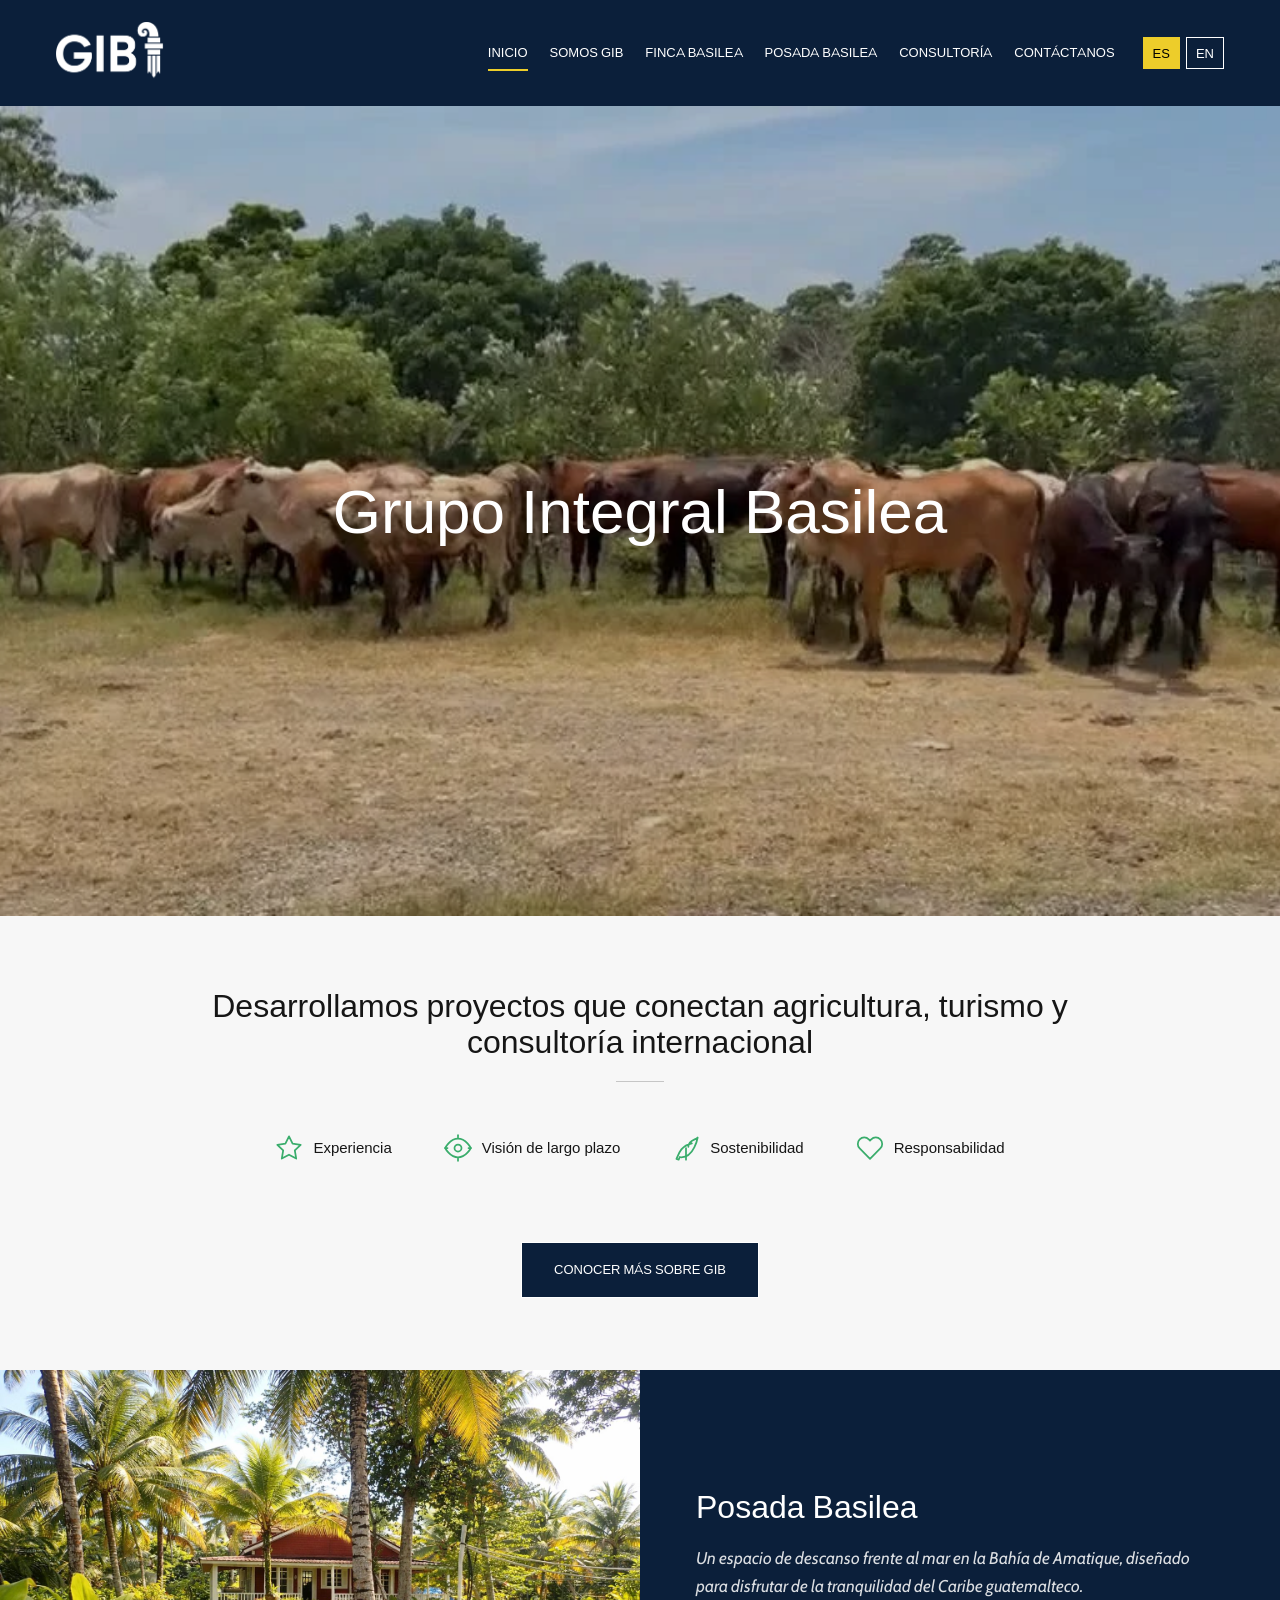
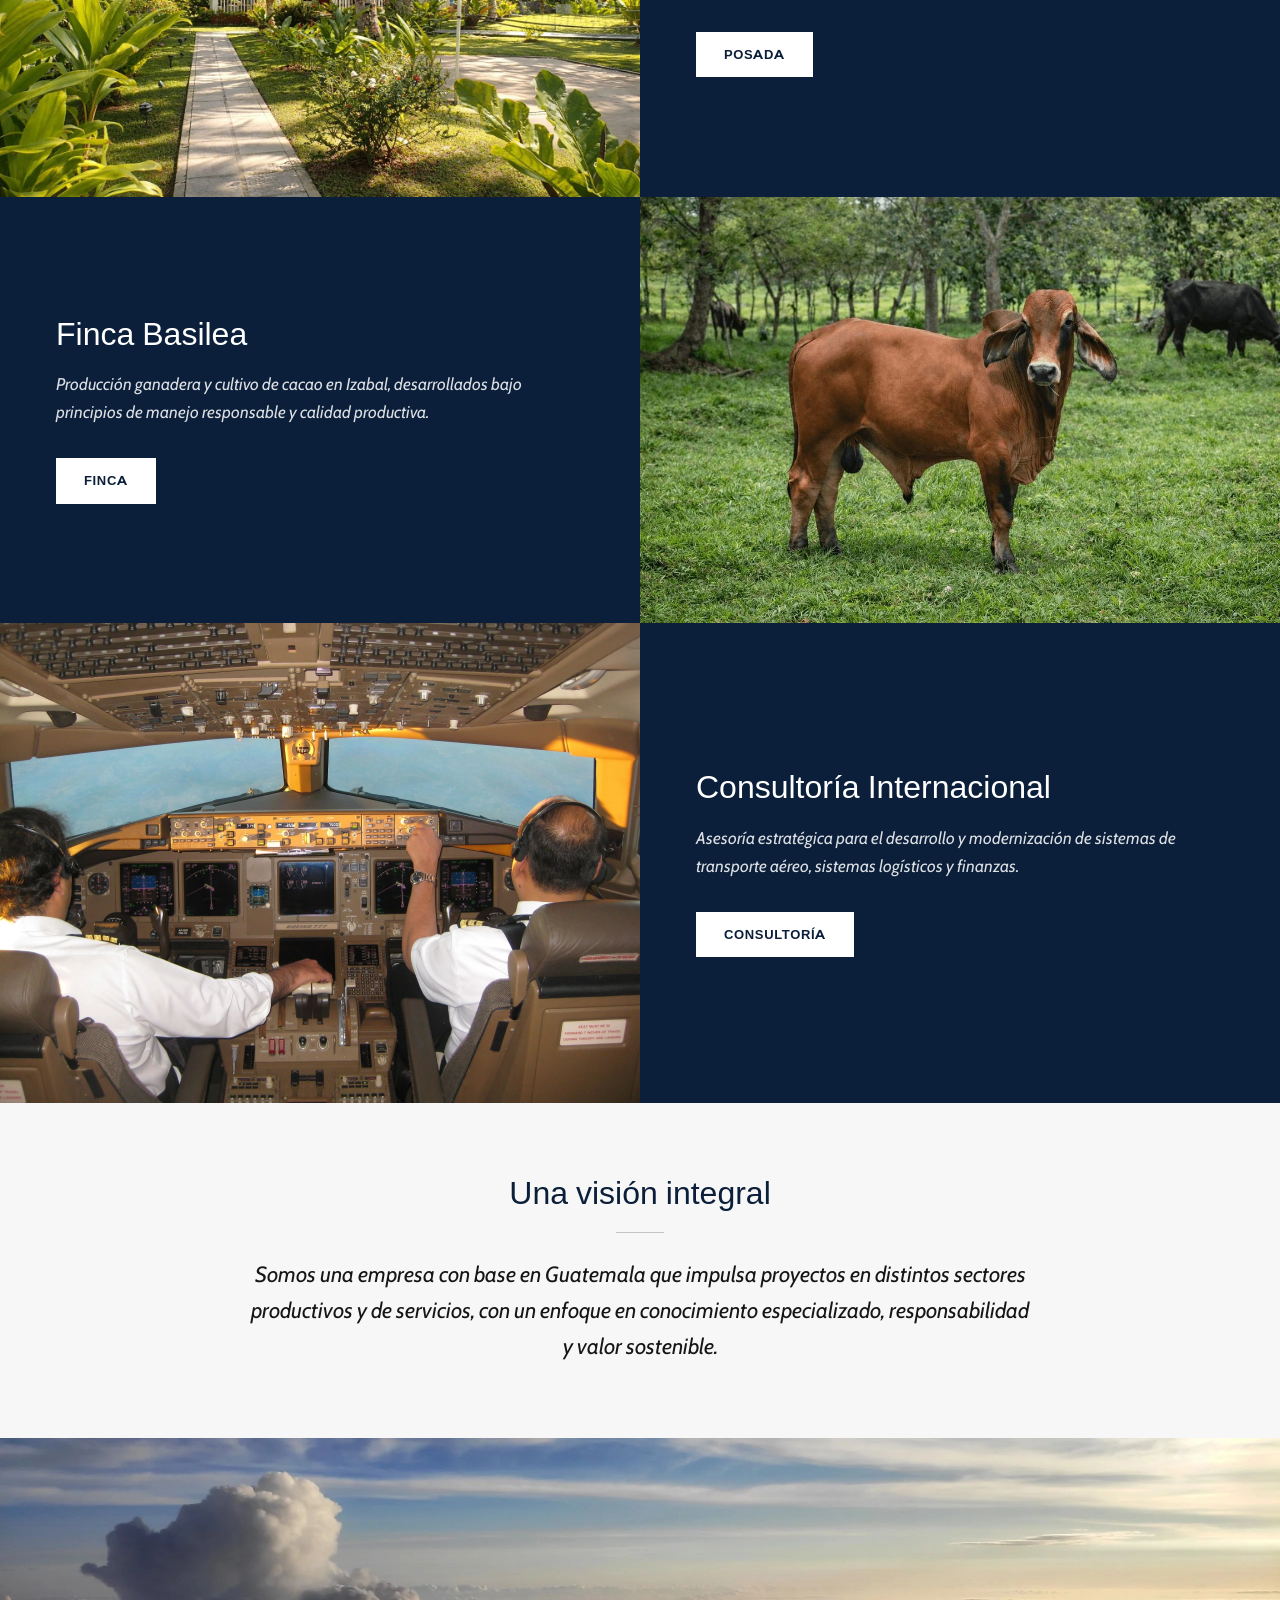
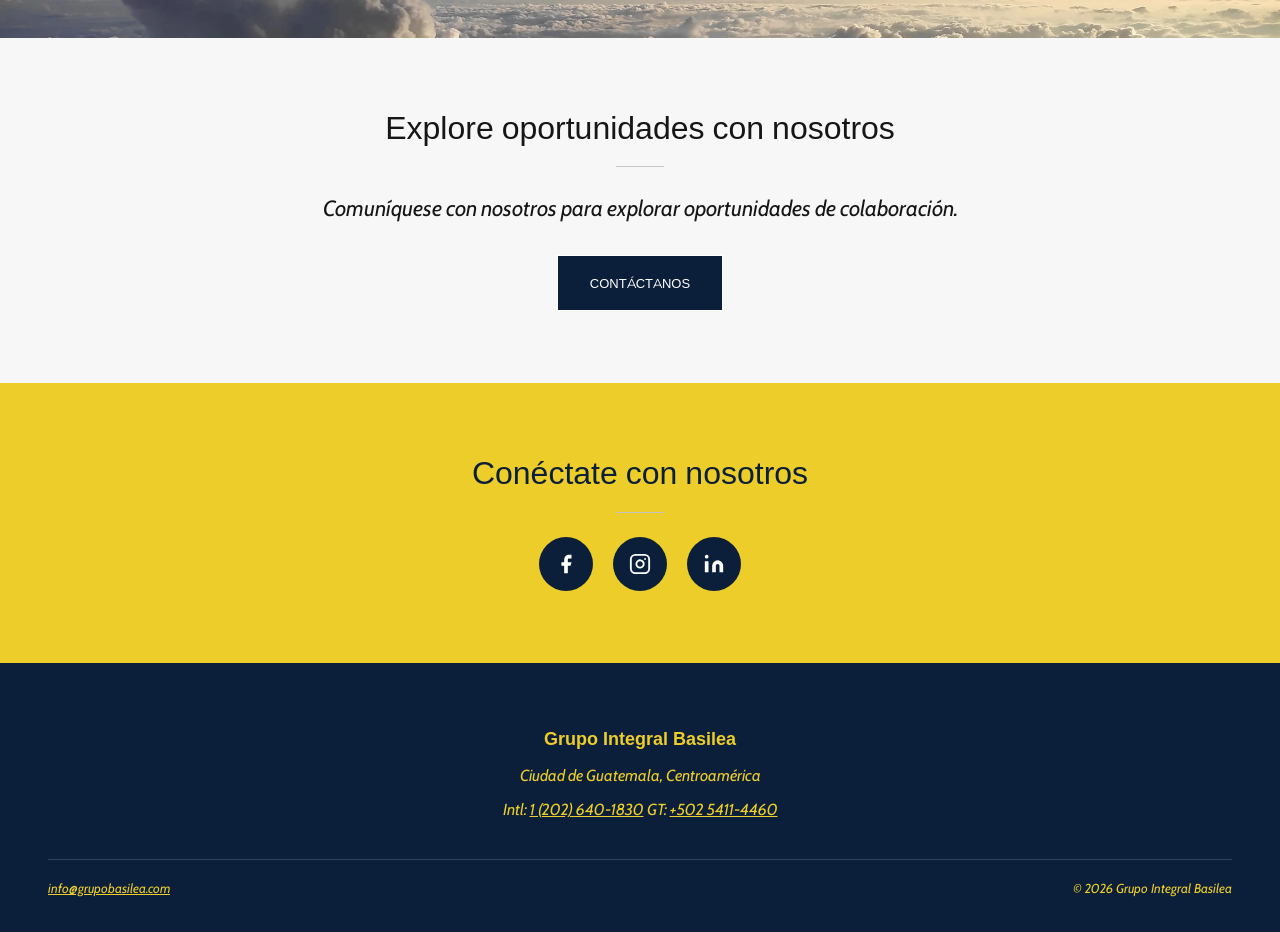
<file: index.html>
<!doctype html>
<html lang="es">
  <head>
    <meta charset="utf-8">
    <meta name="viewport" content="width=device-width, initial-scale=1">
    <title>Grupo Integral Basilea</title>
    <meta name="description" content="Grupo Integral Basilea">
    <link rel="icon" href="assets/icons/favicon.png" type="image/png">
    <link rel="stylesheet" href="css/styles.css">
    <script src="js/app.js" defer></script>
  </head>
  <body data-page="home">
    <header class="site-header" data-site-header></header>
    <main id="main-content" data-page-root></main>
    <footer class="site-footer" data-site-footer></footer>
  </body>
</html>
</file>
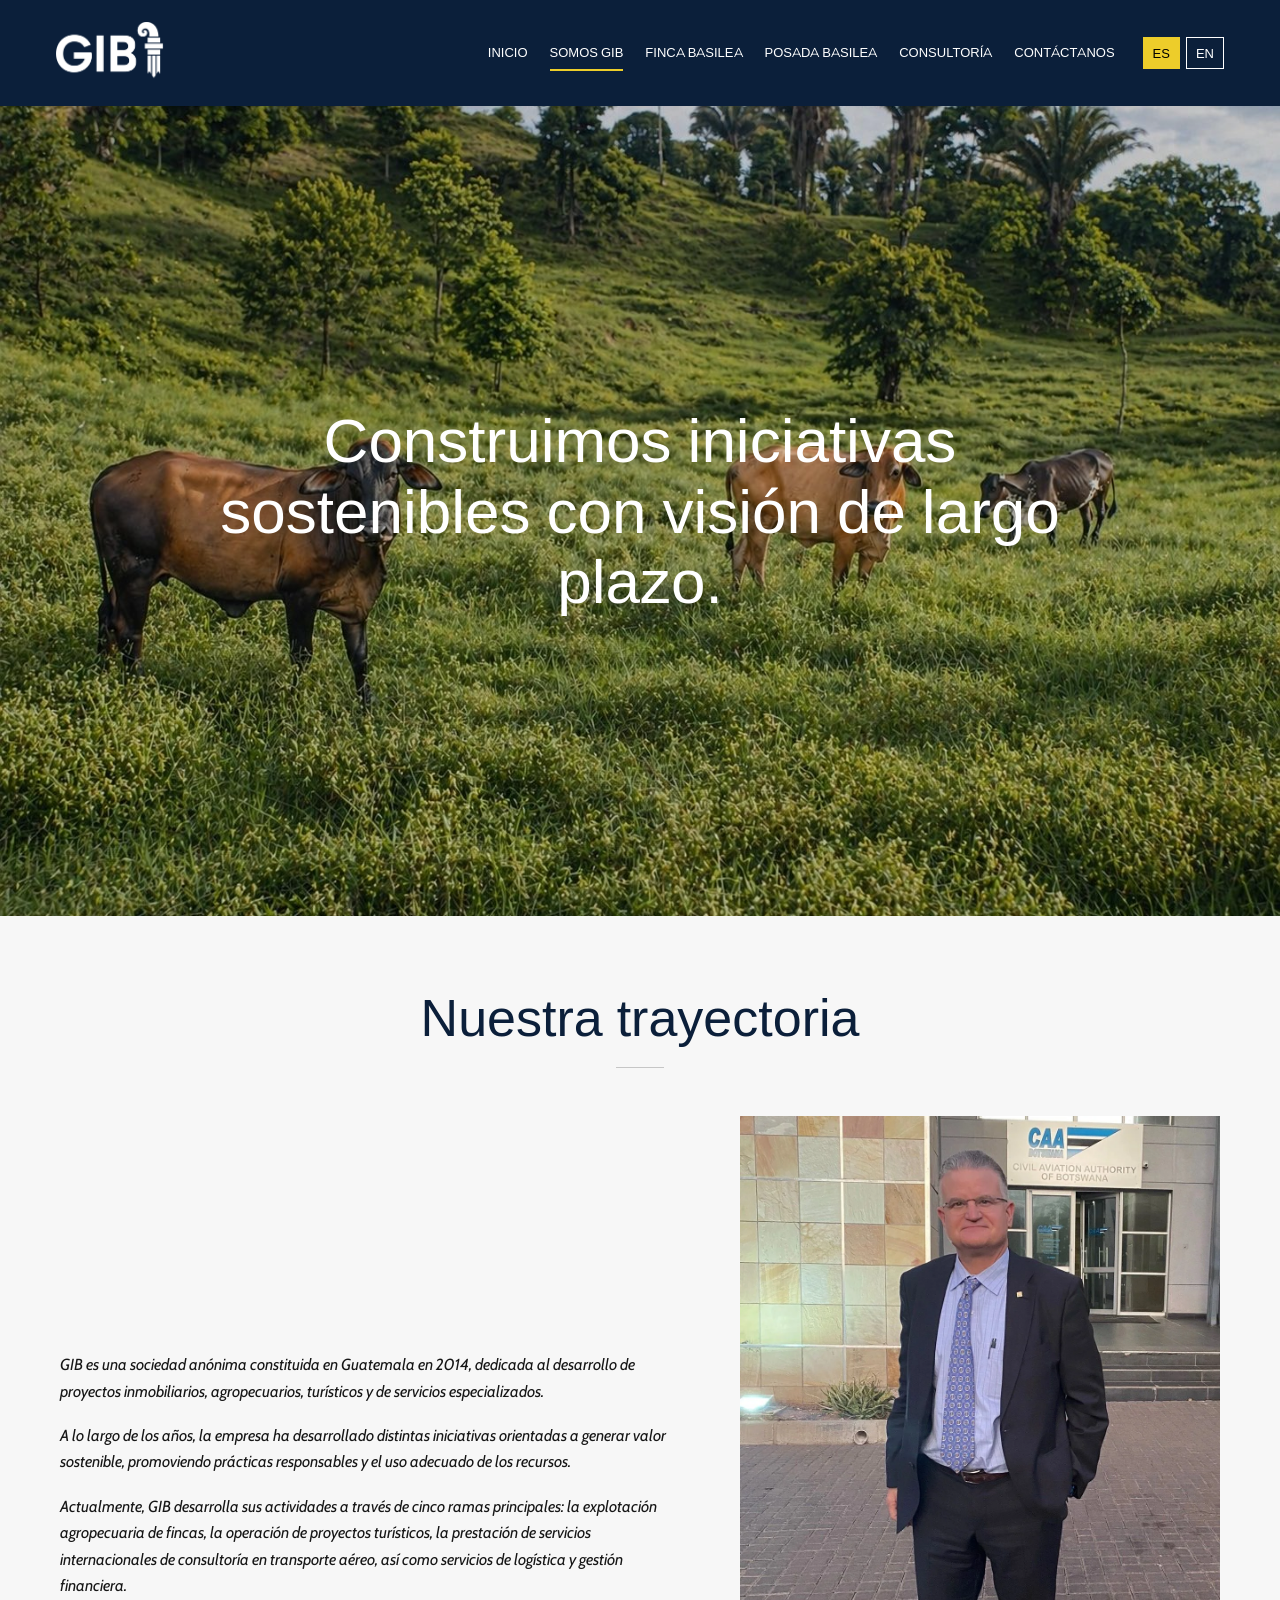
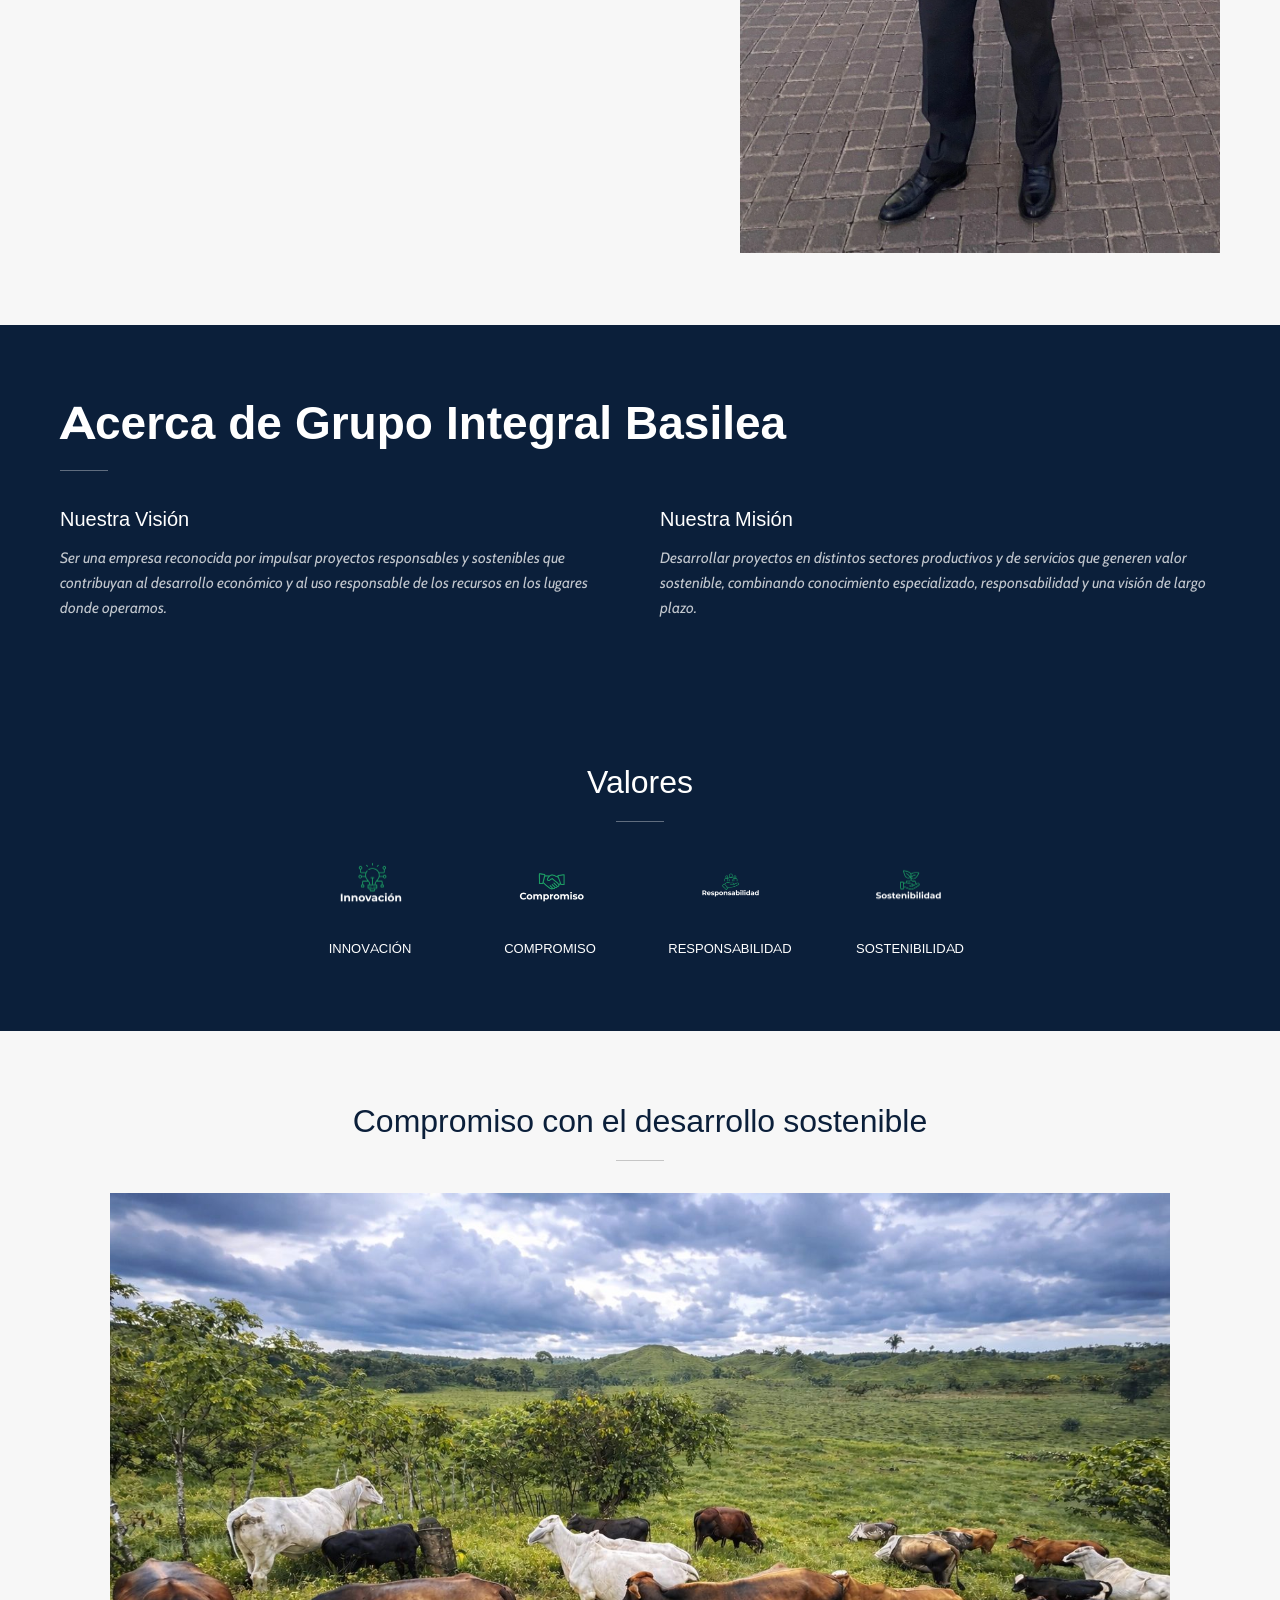
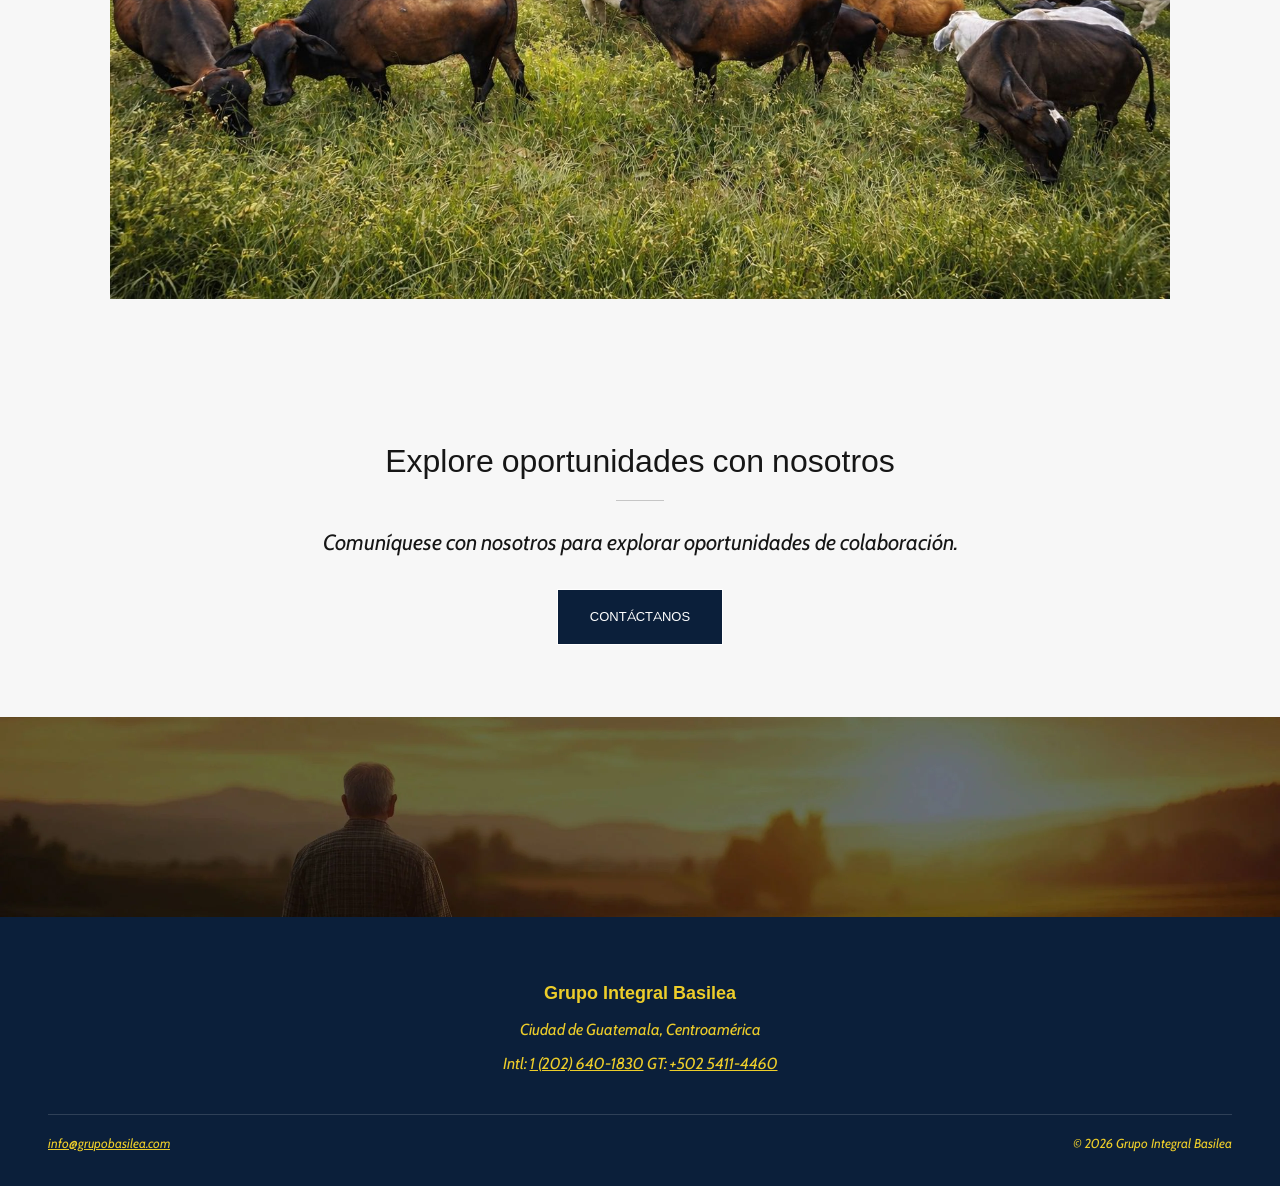
<file: about.html>
<!doctype html>
<html lang="es">
  <head>
    <meta charset="utf-8">
    <meta name="viewport" content="width=device-width, initial-scale=1">
    <title>Somos GIB | Grupo Integral Basilea</title>
    <meta name="description" content="Grupo Integral Basilea">
    <link rel="icon" href="assets/icons/favicon.png" type="image/png">
    <link rel="stylesheet" href="css/styles.css">
    <script src="js/app.js" defer></script>
  </head>
  <body data-page="about">
    <header class="site-header" data-site-header></header>
    <main id="main-content" data-page-root></main>
    <footer class="site-footer" data-site-footer></footer>
  </body>
</html>
</file>
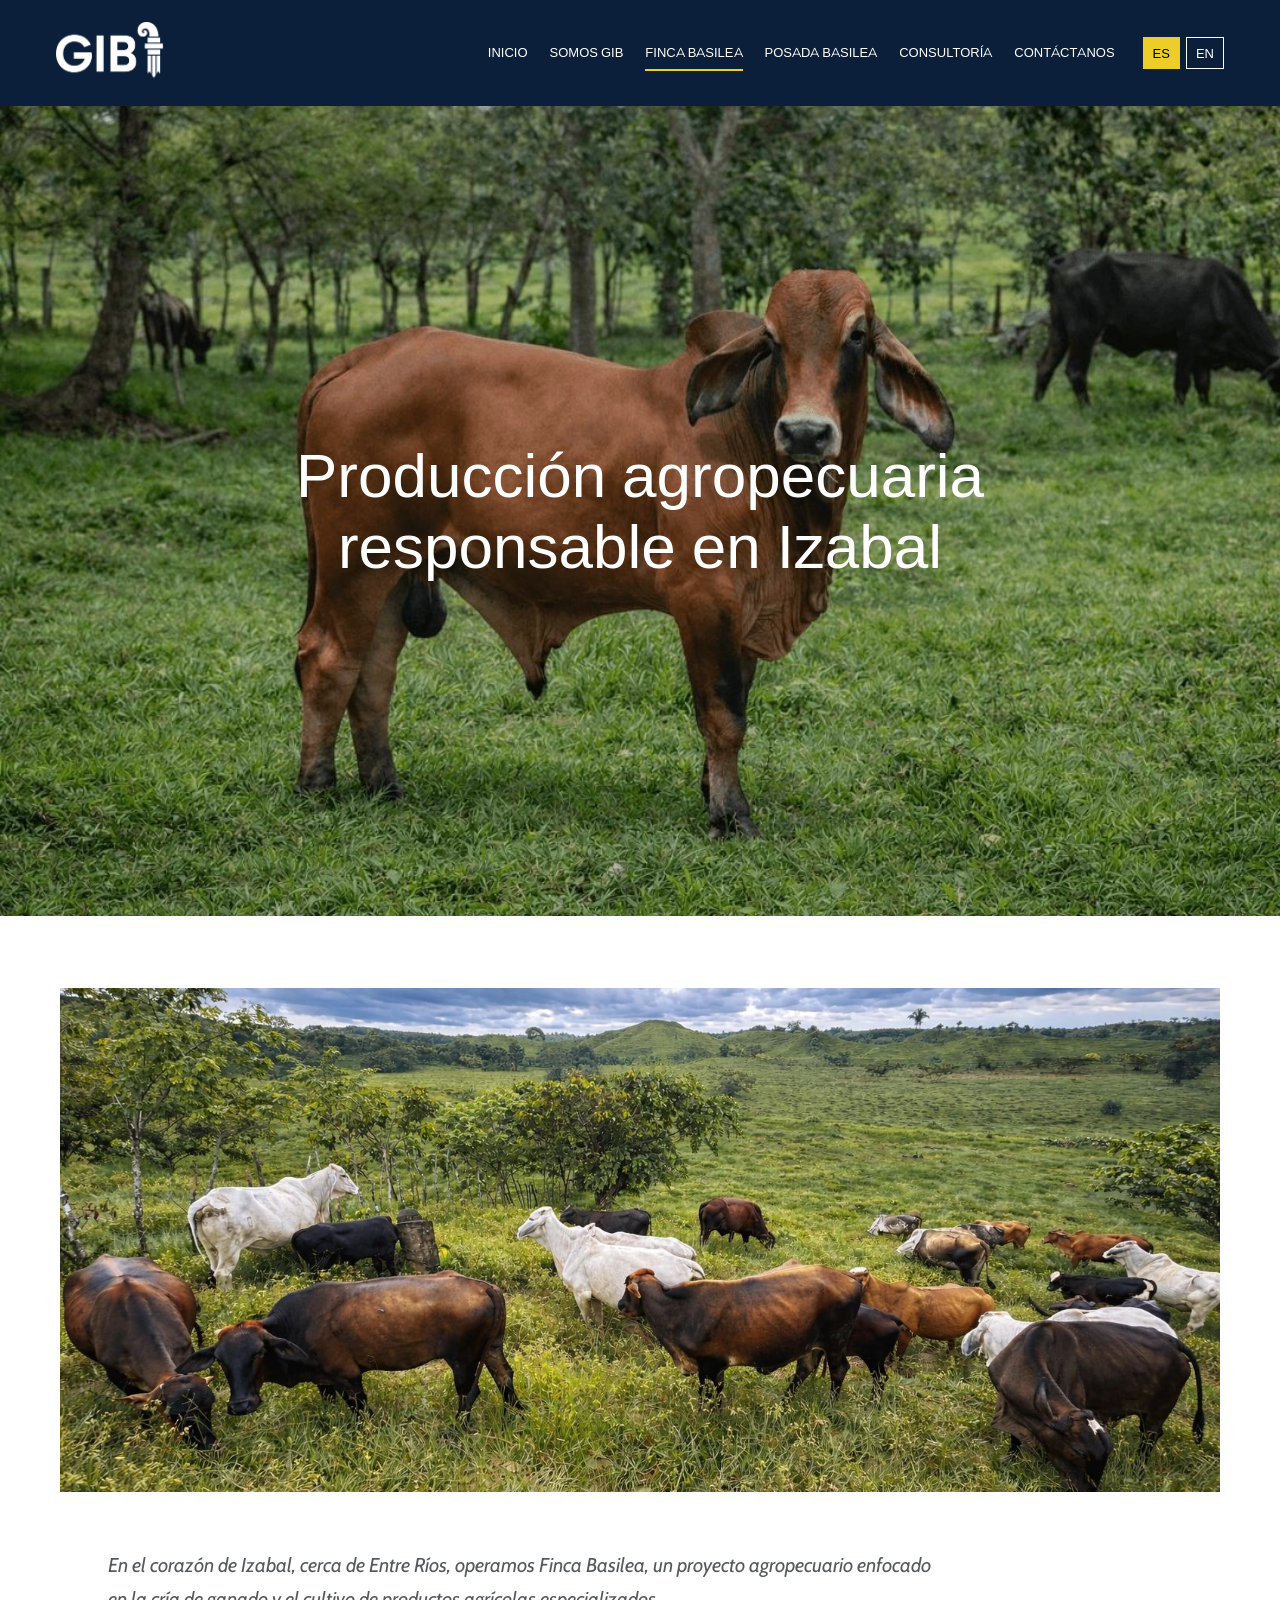
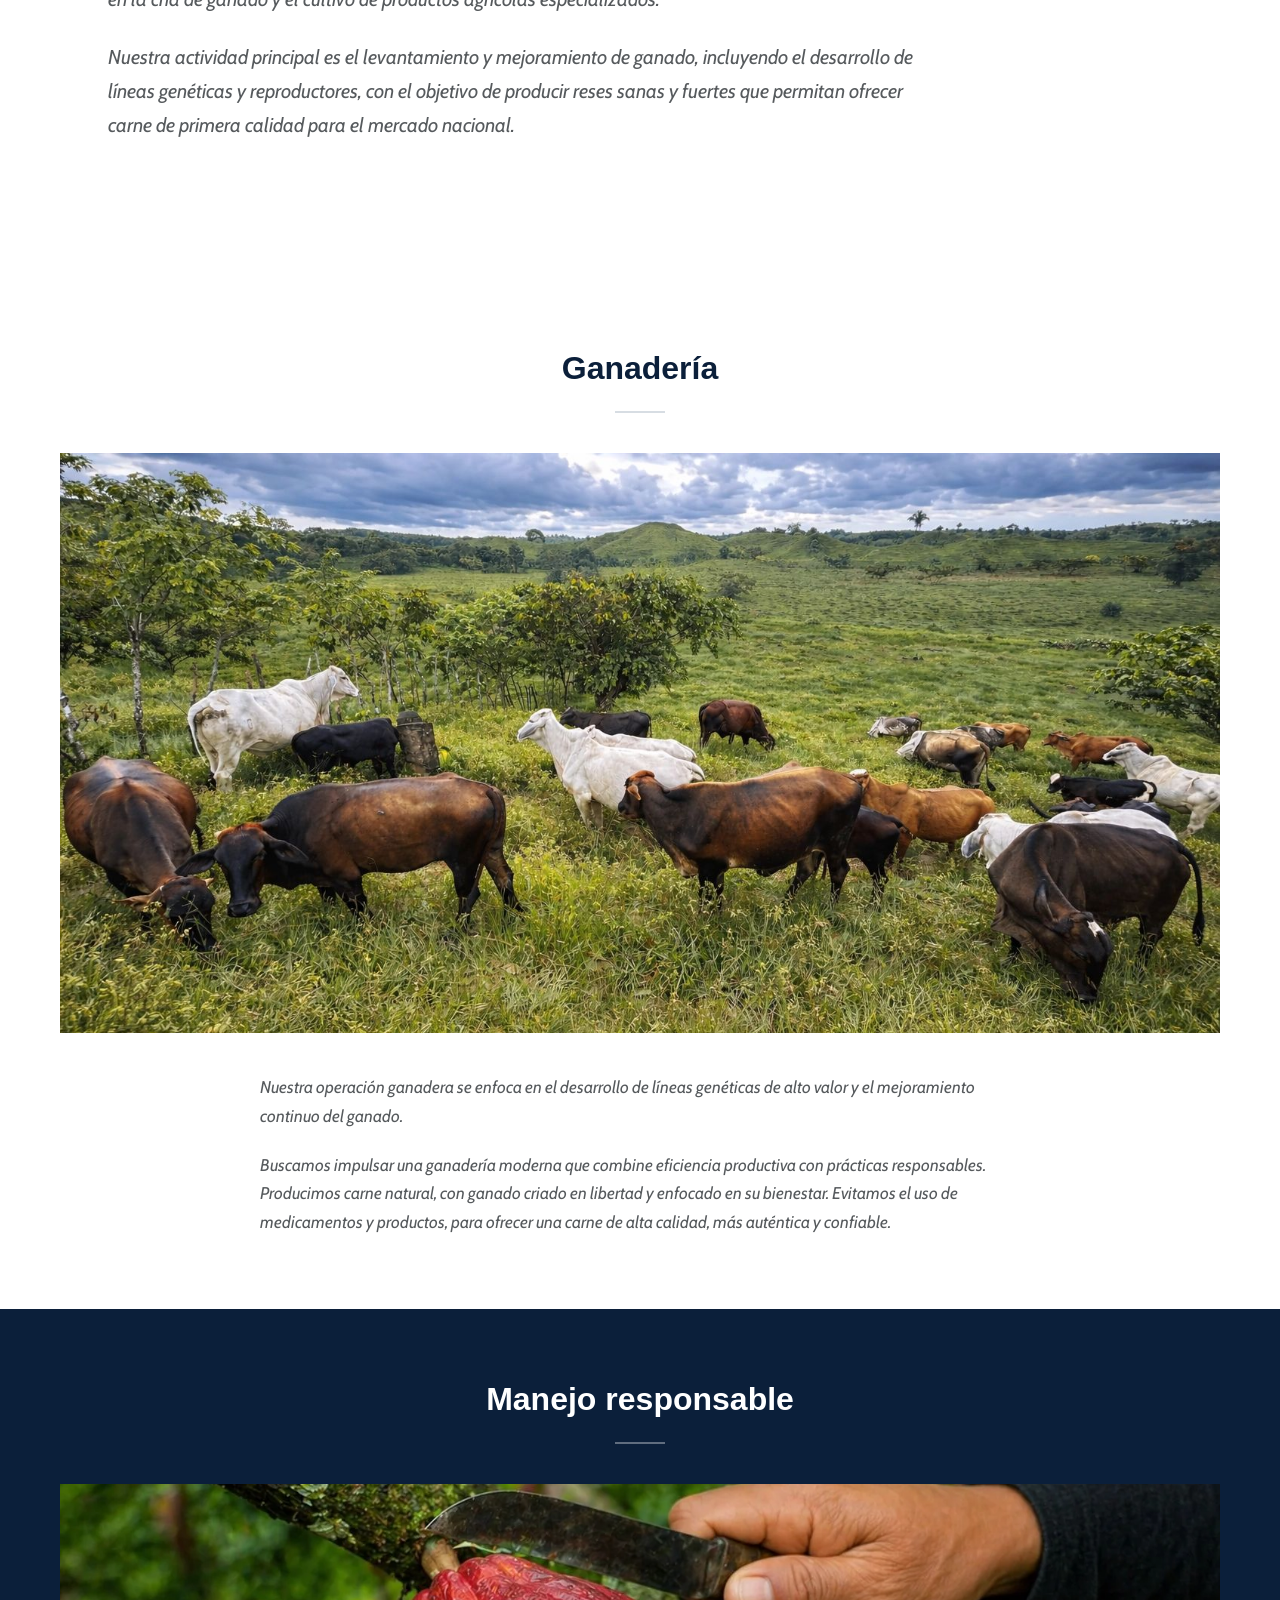
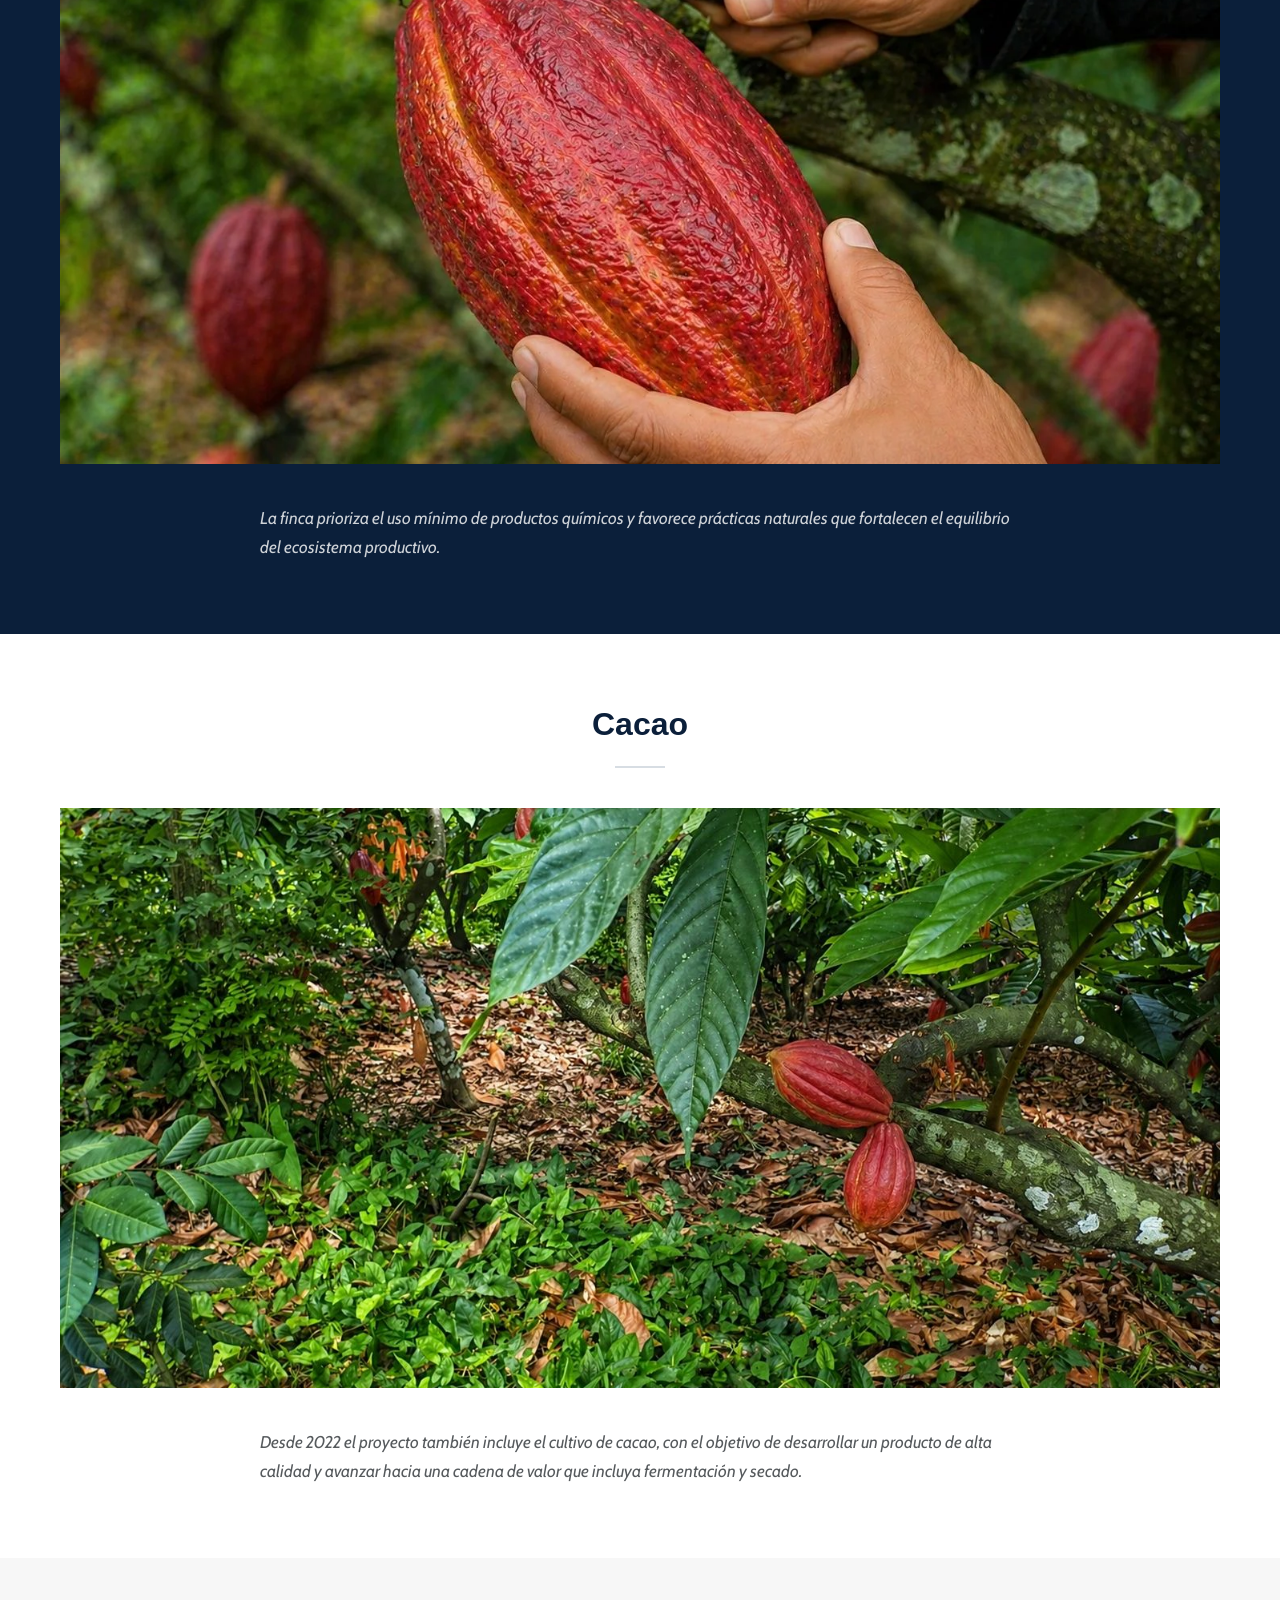
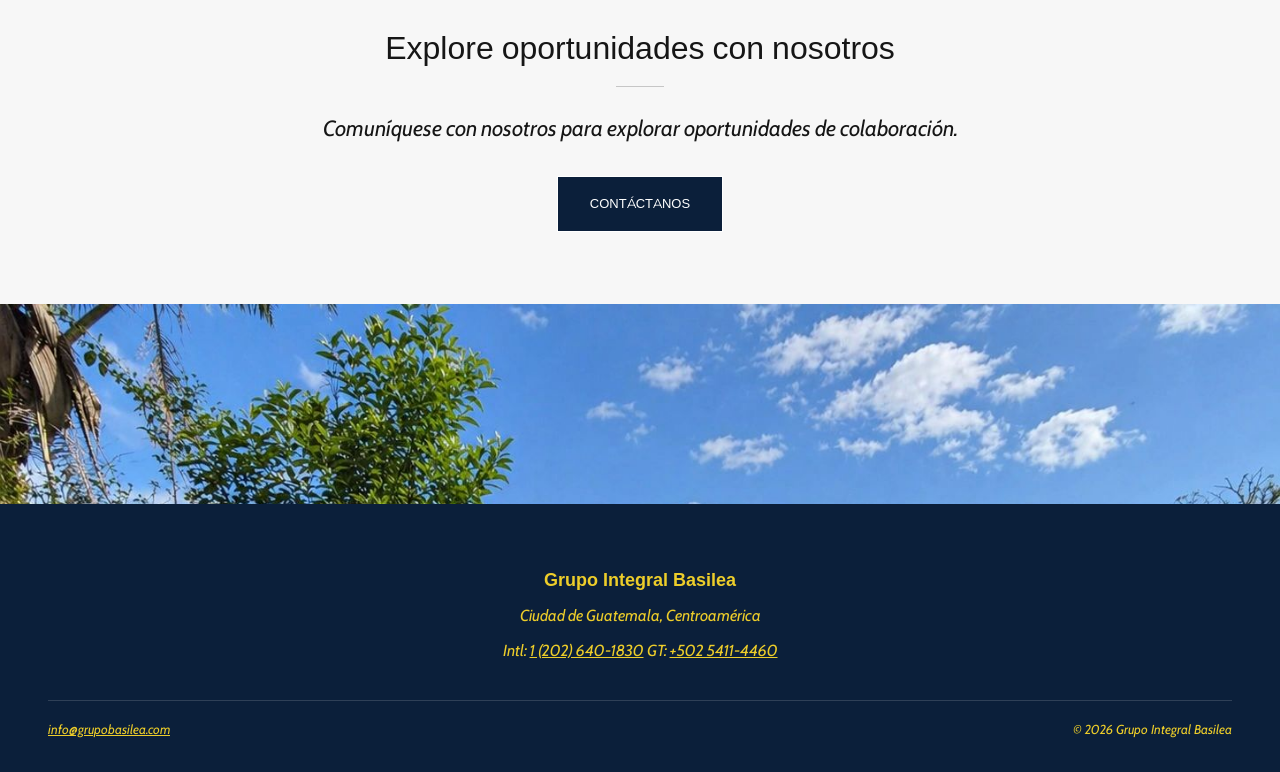
<file: farm.html>
<!doctype html>
<html lang="es">
  <head>
    <meta charset="utf-8">
    <meta name="viewport" content="width=device-width, initial-scale=1">
    <title>Finca Basilea | Grupo Integral Basilea</title>
    <meta name="description" content="Finca Basilea">
    <link rel="icon" href="assets/icons/favicon.png" type="image/png">
    <link rel="stylesheet" href="css/styles.css">
    <script src="js/app.js" defer></script>
  </head>
  <body data-page="farm">
    <header class="site-header" data-site-header></header>
    <main id="main-content" data-page-root></main>
    <footer class="site-footer" data-site-footer></footer>
  </body>
</html>
</file>
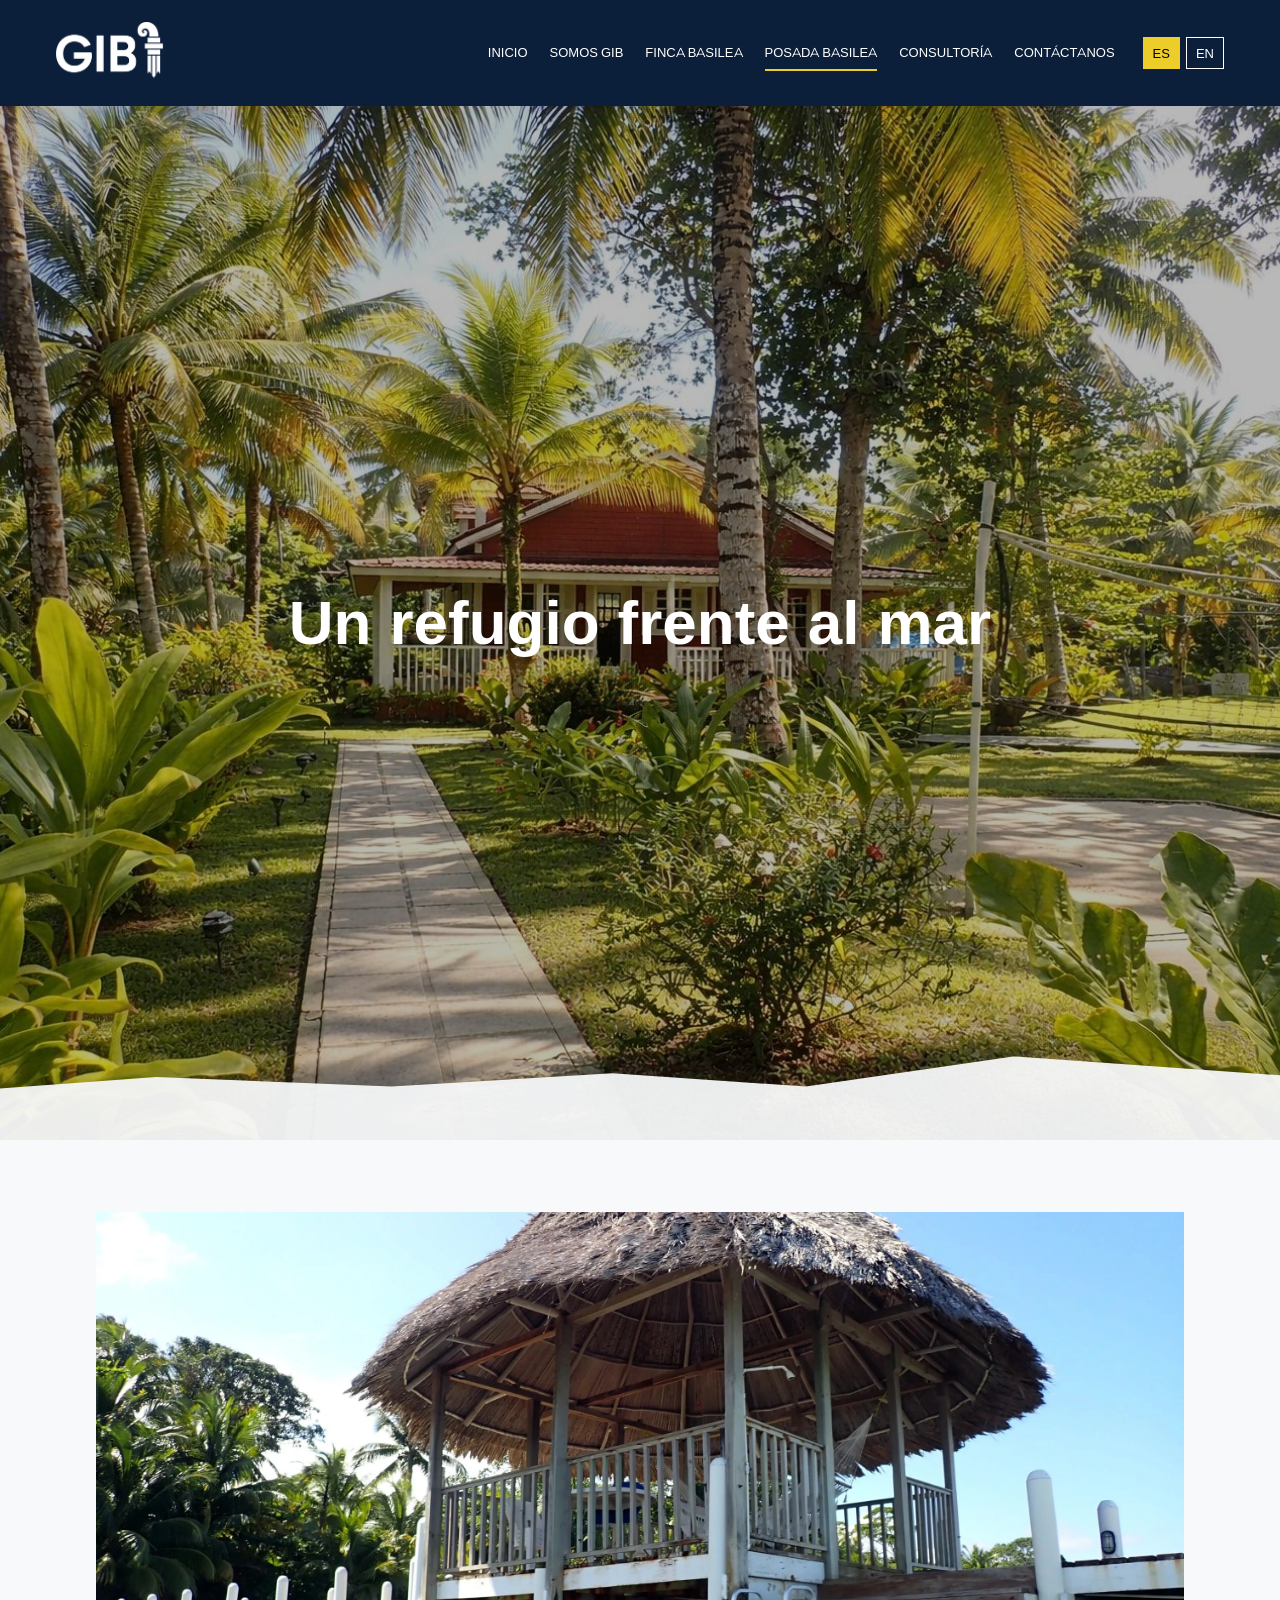
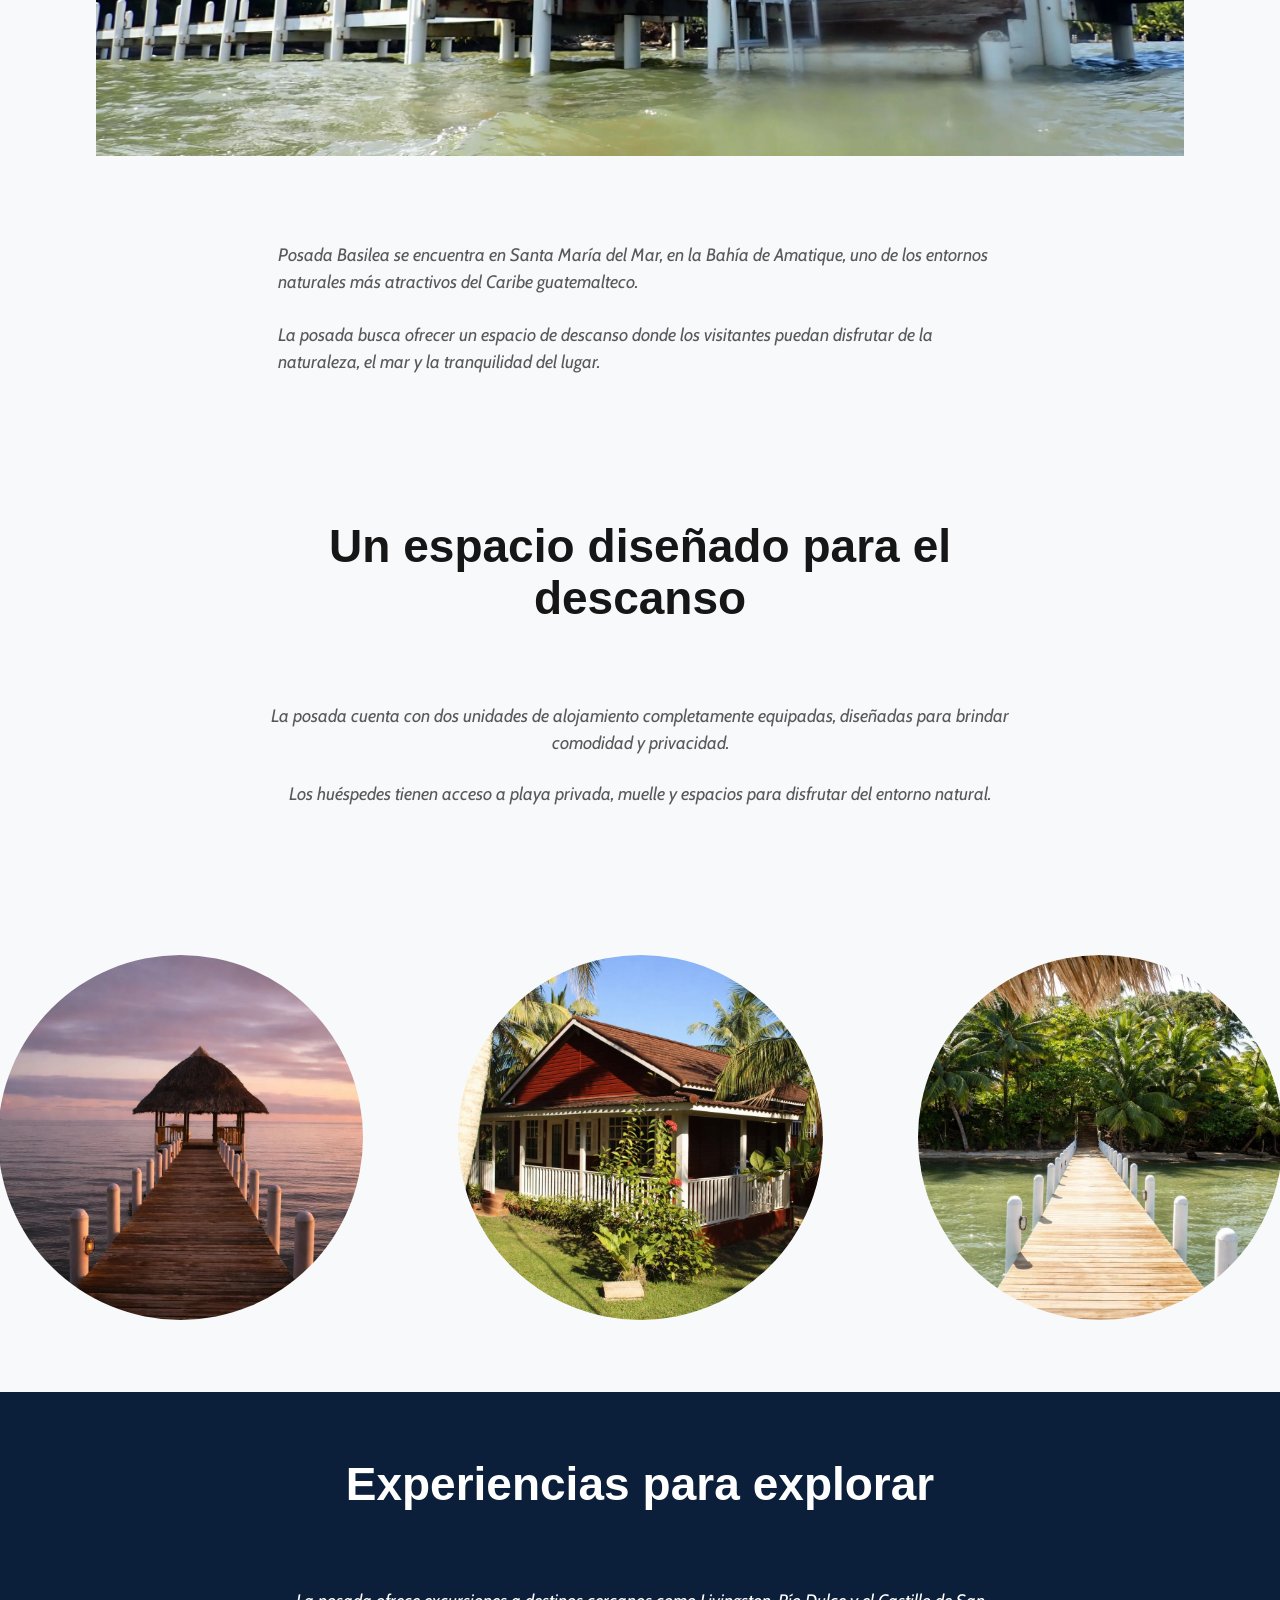
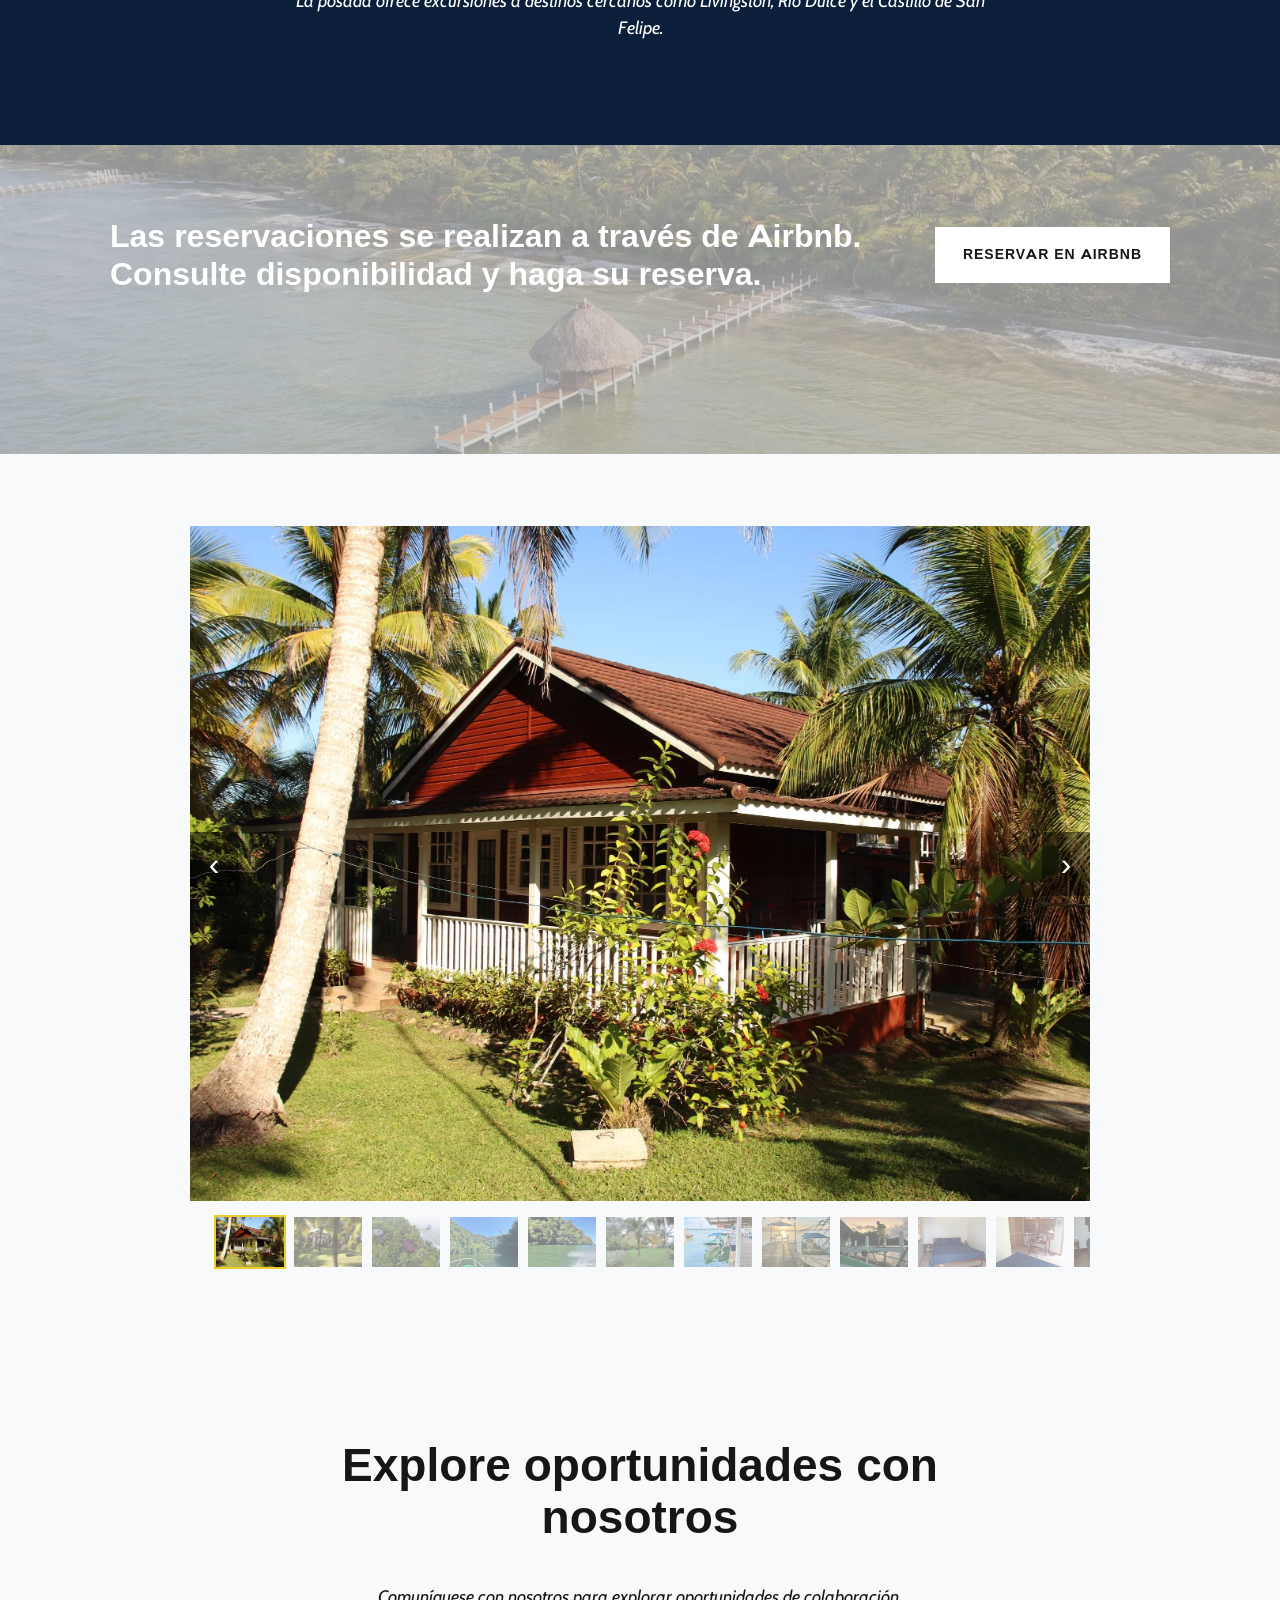
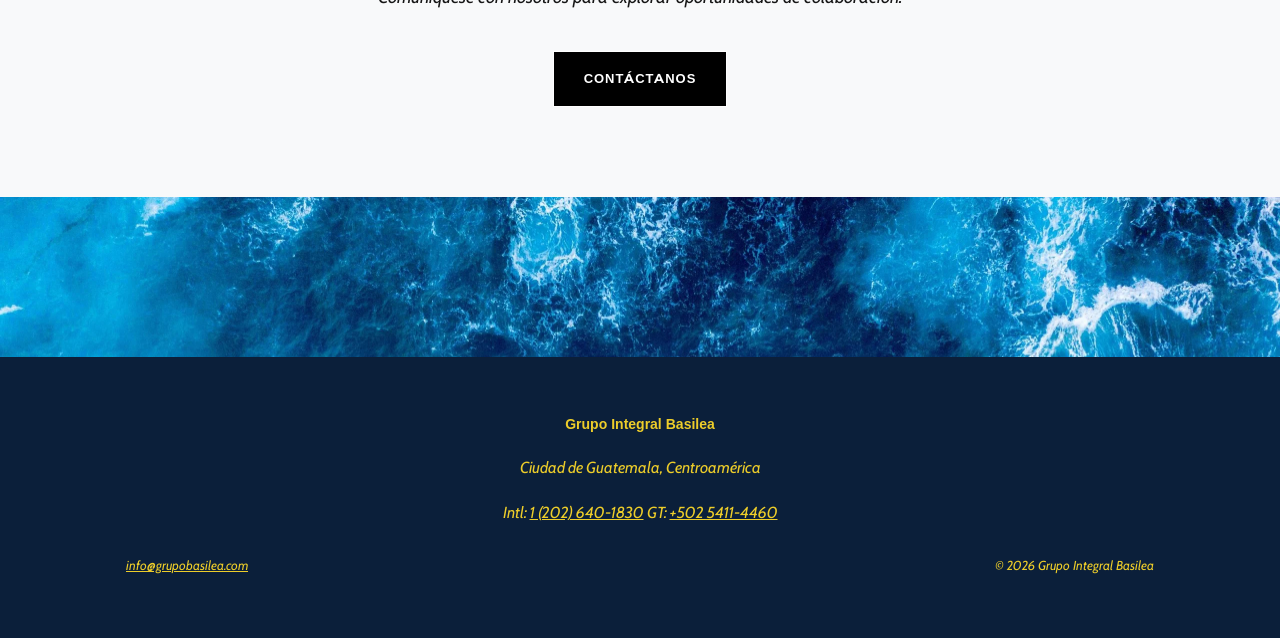
<file: inn.html>
<!doctype html>
<html lang="es">
  <head>
    <meta charset="utf-8">
    <meta name="viewport" content="width=device-width, initial-scale=1">
    <title>Posada Basilea | Grupo Integral Basilea</title>
    <meta name="description" content="Posada Basilea">
    <link rel="icon" href="assets/icons/favicon.png" type="image/png">
    <link rel="stylesheet" href="css/styles.css">
    <script src="js/app.js" defer></script>
  </head>
  <body data-page="inn">
    <header class="site-header" data-site-header></header>
    <main id="main-content" data-page-root></main>
    <footer class="site-footer" data-site-footer></footer>
  </body>
</html>
</file>
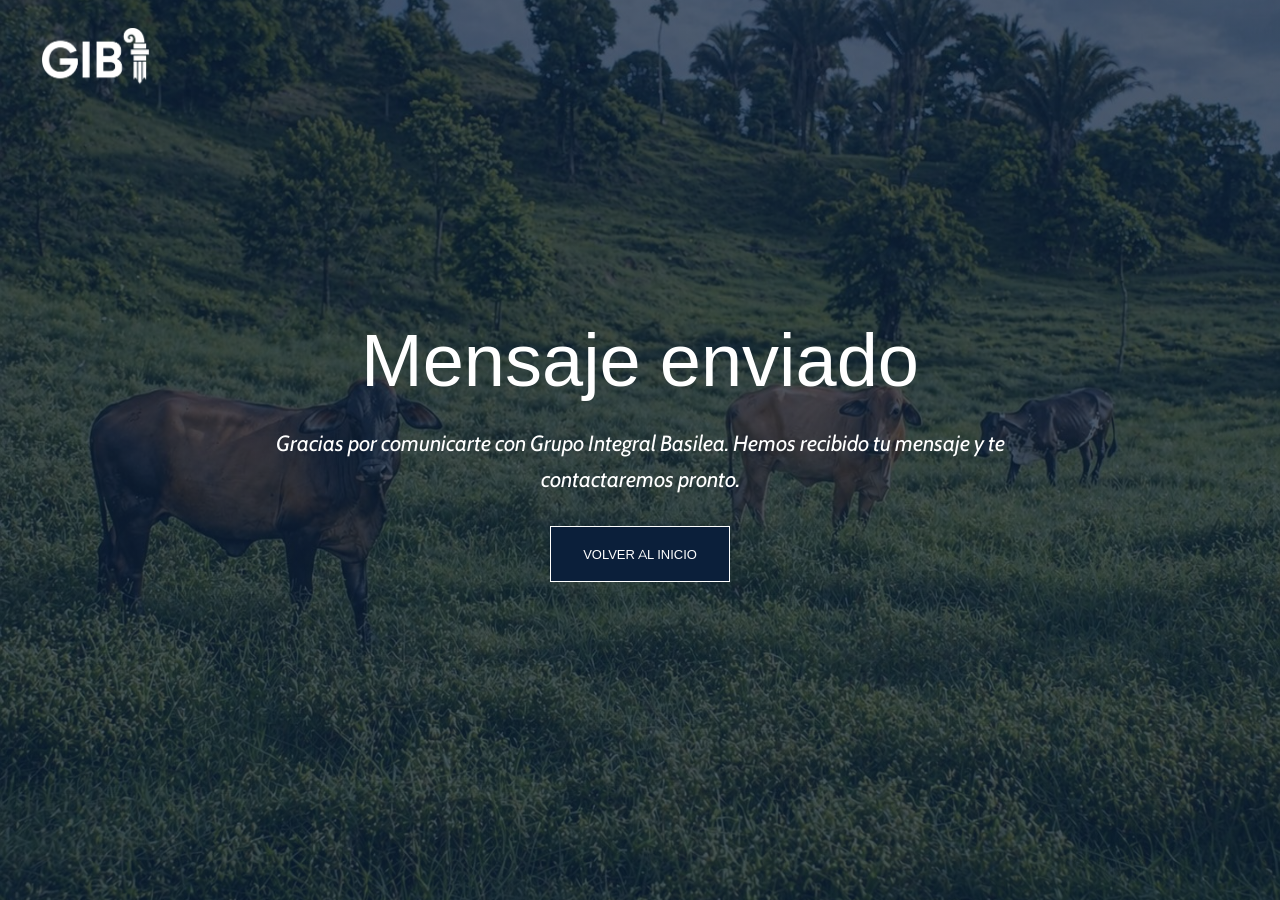
<file: success.html>
<!doctype html>
<html lang="es">
  <head>
    <meta charset="utf-8">
    <meta name="viewport" content="width=device-width, initial-scale=1">
    <title>Mensaje enviado | Grupo Integral Basilea</title>
    <meta name="description" content="Gracias por contactar a Grupo Integral Basilea.">
    <link rel="icon" href="assets/icons/favicon.png" type="image/png">
    <link rel="stylesheet" href="css/styles.css">
  </head>
  <body>
    <main class="success-page">
      <a class="brand success-page__brand" href="/" aria-label="Grupo Integral Basilea">
        <img class="brand__logo" src="assets/images/blob-c3288c8.webp" alt="Grupo Integral Basilea">
      </a>
      <section class="success-page__content">
        <h1>Mensaje enviado</h1>
        <p>Gracias por comunicarte con Grupo Integral Basilea. Hemos recibido tu mensaje y te contactaremos pronto.</p>
        <a class="button" href="/">Volver al inicio</a>
      </section>
    </main>
  </body>
</html>
</file>
<file: css/styles.css>
@font-face {
  font-family: "Montserrat";
  src: url("../assets/fonts/jtusjig1_i6t8kchkm459wrhyzbi.woff2") format("woff2");
  font-weight: 400;
  font-style: normal;
  font-display: swap;
}

@font-face {
  font-family: "Montserrat";
  src: url("../assets/fonts/jtusjig1_i6t8kchkm459wdhyzbi.woff2") format("woff2");
  font-weight: 700;
  font-style: normal;
  font-display: swap;
}

@font-face {
  font-family: "Cabin";
  src: url("../assets/fonts/u-4v0qwljrw-pd815fnqc8t_wafcx-c37mpinylwnij2hjxhx_kvxubv.woff2") format("woff2");
  font-weight: 400;
  font-style: normal;
  font-display: swap;
}

:root {
  --color-ink: rgb(22, 22, 22);
  --color-paper: rgb(255, 255, 255);
  --color-soft: rgb(247, 247, 247);
  --color-line: rgb(198, 198, 198);
  --color-blue: rgb(91, 129, 181);
  --color-blue-dark: rgb(11, 31, 58);
  --color-gold: #edcd2a;
  --font-heading: "Montserrat", sans-serif;
  --font-body: "Cabin", Georgia, serif;
  --container: 1160px;
}

* {
  box-sizing: border-box;
}

html {
  scroll-behavior: smooth;
}

body {
  margin: 0;
  color: var(--color-ink);
  background: var(--color-paper);
  font-family: var(--font-body);
  font-size: 16px;
  line-height: 1.65;
  text-rendering: optimizeLegibility;
  -webkit-font-smoothing: antialiased;
}

a {
  color: inherit;
}

img,
video {
  max-width: 100%;
}

.site-header {
  position: sticky;
  top: 0;
  z-index: 20;
  display: flex;
  align-items: center;
  justify-content: space-between;
  gap: 28px;
  padding: 22px 56px;
  background: var(--color-blue-dark);
  color: #fff;
}

.brand {
  display: inline-flex;
  align-items: center;
  text-decoration: none;
}

.brand__logo {
  display: block;
  width: auto;
  height: 62px;
}

.site-nav {
  display: flex;
  align-items: center;
  gap: 22px;
  font-family: var(--font-heading);
  font-size: 13px;
  text-transform: uppercase;
  letter-spacing: 0;
}

.site-nav a {
  position: relative;
  text-decoration: none;
}

.site-nav a::after {
  position: absolute;
  right: 0;
  bottom: -7px;
  left: 0;
  height: 2px;
  background: var(--color-gold);
  content: "";
  opacity: 0;
  transform: scaleX(0.7);
  transition: opacity 160ms ease, transform 160ms ease;
}

.site-nav a:hover::after,
.site-nav a[aria-current="page"]::after {
  opacity: 1;
  transform: scaleX(1);
}

.language-switcher {
  display: inline-flex;
  align-items: center;
  gap: 6px;
  margin-left: 6px;
}

/* Mobile header switcher — hidden on desktop */
.language-switcher--mobile {
  display: none;
}

.language-switcher button,
.button,
.contact-form button {
  border: 1px solid currentColor;
  border-radius: 0;
  background: transparent;
  color: inherit;
  font-family: var(--font-heading);
  font-size: 13px;
  text-transform: uppercase;
  letter-spacing: 0;
  cursor: pointer;
}

.language-switcher button {
  min-width: 36px;
  padding: 7px 9px;
}

.language-switcher button[aria-pressed="true"] {
  border-color: var(--color-gold);
  background: var(--color-gold);
  color: #000;
}

.nav-toggle {
  display: none;
  width: 44px;
  height: 44px;
  padding: 9px;
  border: 1px solid rgba(255, 255, 255, 0.72);
  background: rgba(0, 0, 0, 0.18);
  color: #fff;
}

.nav-toggle span {
  display: block;
  height: 2px;
  margin: 6px 0;
  background: currentColor;
}

.hero {
  position: relative;
  min-height: 90vh;
  display: grid;
  place-items: center;
  overflow: hidden;
  color: #fff;
  text-align: center;
  background-size: cover;
  background-position: center;
  background-repeat: no-repeat;
}

.hero--video {
  min-height: 90vh;
  background-color: var(--color-blue-dark);
  background-size: cover;
  background-position: center;
  background-repeat: no-repeat;
}

.hero__media,
.hero__overlay {
  position: absolute;
  inset: 0;
  width: 100%;
  height: 100%;
}

.hero__media {
  object-fit: cover;
}

.hero__overlay {
  background: rgba(0, 0, 0, 0.20);
}

.hero__content {
  position: relative;
  z-index: 1;
  width: min(920px, calc(100% - 40px));
  overflow-wrap: break-word;
}

.eyebrow,
h1,
h2,
h3 {
  font-family: var(--font-heading);
  font-weight: 400;
  line-height: 1.14;
}

.eyebrow {
  margin: 0 0 18px;
  font-size: 22px;
}

h1 {
  margin: 0;
  font-size: 48px;
}

.hero__subtitle {
  max-width: 780px;
  margin: 28px auto 0;
  font-size: 22px;
  line-height: 1.45;
}

.button {
  display: inline-flex;
  align-items: center;
  justify-content: center;
  min-height: 56px;
  margin-top: 28px;
  padding: 13px 32px;
  background: var(--color-blue-dark);
  color: #fff;
  text-decoration: none;
}

.button--light {
  background: #fff;
  color: #000;
}

.button--outline {
  background: transparent;
  color: #fff;
  border: 2px solid #fff;
}

.section {
  padding: 64px 48px;
}

.section:nth-of-type(odd) {
  background: var(--color-soft);
}

.section__inner {
  width: min(var(--container), 100%);
  margin: 0 auto;
}

.section--center .section__inner,
.section--cta .section__inner,
.section--social .section__inner,
.section--values .section__inner {
  text-align: center;
}

.section__inner--split {
  display: grid;
  grid-template-columns: minmax(0, 1fr) minmax(320px, 520px);
  gap: 64px;
  align-items: center;
}

.section--text-image {
  background: var(--color-soft);
}

.text-image__split {
  display: grid;
  grid-template-columns: minmax(0, 1fr) minmax(320px, 480px);
  gap: 64px;
  align-items: center;
}

.section--text-image .section__inner > h2 {
  text-align: center;
  font-size: 42px;
  margin: 0 0 48px;
}

.section h2,
.banner-section h2 {
  margin: 0 0 24px;
  color: var(--color-blue-dark);
  font-size: 30px;
}

.lead,
.section--center p,
.section--cta p {
  max-width: 780px;
  margin: 0 auto;
  font-size: 22px;
}

.rich-text p {
  margin: 0 0 18px;
}

.image-panel {
  overflow: hidden;
}

.image-panel img {
  display: block;
  width: 100%;
  height: auto;
}

.card-grid,
.feature-grid,
.profile-grid,
.column-grid {
  display: grid;
  gap: 28px;
}

.card-grid,
.feature-grid {
  grid-template-columns: repeat(3, minmax(0, 1fr));
}

.service-card {
  position: relative;
  display: grid;
  min-height: 430px;
  overflow: hidden;
  color: #fff;
  text-decoration: none;
  background: var(--color-blue-dark);
}

.service-card__image {
  position: absolute;
  inset: 0;
  width: 100%;
  height: 100%;
  object-fit: cover;
  transform: scale(1.01);
  transition: transform 250ms ease;
}

.service-card::after {
  position: absolute;
  inset: 0;
  background: rgba(0, 0, 0, 0.34);
  content: "";
}

.service-card:hover .service-card__image {
  transform: scale(1.05);
}

.service-card__body {
  position: relative;
  z-index: 1;
  align-self: end;
  padding: 34px;
}

.service-card h2,
.feature-card h2,
.profile-card h2,
.info-column h2 {
  font-size: 28px;
}

.service-card p {
  margin: 0 0 24px;
}

.service-card__label {
  display: inline-block;
  padding: 10px 18px;
  border: 1px solid #fff;
  font-family: var(--font-heading);
  font-size: 13px;
  text-transform: uppercase;
}

.column-grid {
  grid-template-columns: repeat(2, minmax(0, 1fr));
}

.info-column,
.feature-card,
.profile-card,
.contact-card,
.contact-info {
  background: #fff;
}

.info-column {
  padding: 38px;
  border-top: 4px solid var(--color-gold);
}

.value-list {
  display: flex;
  flex-wrap: wrap;
  justify-content: center;
  gap: 40px;
}

.value-pill {
  display: flex;
  flex-direction: column;
  align-items: center;
  gap: 12px;
  min-width: 140px;
  padding: 0;
  border: none;
  background: transparent;
  font-family: var(--font-heading);
  text-transform: uppercase;
  font-size: 13px;
  color: #fff;
}

.value-pill__icon {
  width: 80px;
  height: 80px;
  object-fit: contain;
}

.value-pill__label {
  display: block;
  text-align: center;
}

.banner-section {
  position: relative;
  min-height: 430px;
  display: grid;
  place-items: center;
  overflow: hidden;
  background-size: cover;
  background-position: center;
  background-repeat: no-repeat;
  color: #fff;
  text-align: center;
}

.banner-section__content {
  position: relative;
  z-index: 1;
  width: min(860px, calc(100% - 40px));
}

.banner-section h2 {
  color: #fff;
}

/* Banner section: heading + content image */
.section--banner {
  text-align: center;
}

.banner__image {
  display: block;
  width: 100%;
  max-width: 1060px;
  margin: 32px auto 0;
  aspect-ratio: 3 / 2;
  object-fit: cover;
}

/* Dark section: columns + image (Acerca de / Visión / Misión) */
.section.section--columns-image {
  background: var(--color-blue-dark);
  color: #fff;
}

.section.section--columns-image.section--columns-image--image {
  padding: 0;
}

.columns-image__layout {
  display: grid;
  grid-template-columns: 1fr 1fr;
  min-height: 520px;
}

.columns-image__content {
  padding: 72px 56px;
  display: flex;
  flex-direction: column;
  justify-content: center;
  max-width: 600px;
  margin-left: auto;
}

.section--columns-image h2 {
  color: #fff;
  font-size: 40px;
  margin: 0 0 28px;
  font-weight: 700;
  line-height: 1.15;
}

.section--columns-image h3,
.section--columns-image h4 {
  color: #fff;
  font-size: 20px;
  font-family: var(--font-heading);
  font-weight: 400;
  margin: 28px 0 10px;
}

.section--columns-image p {
  color: rgba(255, 255, 255, 0.75);
  margin: 0;
  font-size: 15px;
  line-height: 1.65;
}

.columns-image__media {
  overflow: hidden;
}

.columns-image__img {
  display: block;
  width: 100%;
  height: 100%;
  object-fit: cover;
}

/* Text-only variant of columns-image (no side image) */
.columns-image__grid {
  display: grid;
  grid-template-columns: 1fr 1fr;
  gap: 40px;
  margin-top: 32px;
}

.columns-image__item h4:first-child {
  margin-top: 0;
}

/* Values dark background */
.section.section--values {
  background: var(--color-blue-dark);
  color: #fff;
}

.section--values h2 {
  color: #fff;
}

.feature-card,
.profile-card {
  padding: 0 0 28px;
  overflow: hidden;
  text-align: center;
}

.feature-card__image {
  display: block;
  width: 100%;
  aspect-ratio: 1 / 1;
  object-fit: cover;
}

.feature-card h2,
.feature-card p,
.profile-card h2,
.profile-card p,
.profile-card .text-link {
  margin-right: 24px;
  margin-left: 24px;
}

.profile-grid {
  grid-template-columns: repeat(3, minmax(0, 1fr));
}

.profile-card__image {
  display: block;
  width: 100%;
  aspect-ratio: 1 / 1;
  object-fit: cover;
  object-position: top center;
}

.text-link {
  color: var(--color-blue);
  font-weight: 700;
}

.section--cta {
  background: var(--color-blue);
  color: #fff;
}

.section--cta h2 {
  color: #fff;
}

.section.section--social {
  background: var(--color-gold);
}

.section--social h2 {
  color: var(--color-blue-dark);
}

.social-list {
  display: flex;
  flex-wrap: wrap;
  justify-content: center;
  gap: 20px;
}

.social-link {
  display: inline-flex;
  align-items: center;
  justify-content: center;
  width: 54px;
  height: 54px;
  border-radius: 50%;
  background: var(--color-blue-dark);
  color: #fff;
  text-decoration: none;
}

.contact-card,
.contact-info {
  padding: 38px;
  background: #fff;
}

/* ---- Contact form (production style) ---- */
.section--contact { background: var(--color-soft); }

.contact-card__title,
.contact-info__title {
  margin: 0 0 28px;
  font-family: var(--font-heading);
  font-size: clamp(20px, 2.5vw, 28px);
  font-weight: 400;
  color: var(--color-blue-dark);
}

.contact-form {
  display: grid;
  gap: 16px;
}

.cf-field { position: relative; }

.cf-input {
  display: block;
  width: 100%;
  border: 1px solid var(--color-line);
  border-radius: 0;
  padding: 14px 16px;
  font: inherit;
  font-size: 15px;
  background: #fff;
  outline: none;
  transition: border-color 0.2s;
}

.cf-input:focus { border-color: var(--color-blue-dark); }

.cf-textarea { resize: vertical; min-height: 160px; }

.cf-submit {
  display: block;
  width: 100%;
  padding: 15px;
  background: var(--color-blue-dark);
  color: #fff;
  font-family: var(--font-heading);
  font-size: 14px;
  font-weight: 700;
  letter-spacing: 0.08em;
  border: none;
  cursor: pointer;
  transition: background 0.2s;
}

.cf-submit:hover { background: #162d52; }

/* ---- Contact info panel ---- */
.contact-info__group {
  padding-top: 20px;
  margin-top: 20px;
}

.contact-info__group:first-of-type { padding-top: 0; margin-top: 0; }

.contact-info__label {
  display: block;
  font-family: var(--font-heading);
  font-size: 14px;
  font-weight: 400;
  color: #777;
  margin-bottom: 6px;
}

.contact-info__link {
  color: var(--color-blue);
  text-decoration: none;
  font-size: 14px;
}

.contact-info__link:hover { text-decoration: underline; }

.contact-info__phone-row {
  margin: 4px 0;
  font-size: 14px;
}

.contact-info__phone-label {
  color: #555;
  margin-right: 4px;
}

.contact-info__address {
  margin: 16px 0 0;
  font-size: 14px;
  color: #555;
}

.contact-info__hours-title {
  margin: 0 0 8px;
  font-family: var(--font-heading);
  font-size: 17px;
  font-weight: 600;
  color: var(--color-blue-dark);
}

.contact-info__hours-row {
  font-size: 14px;
  margin: 0;
}

.contact-info__hours-status {
  font-weight: 600;
  margin-right: 4px;
}

.contact-info__directions {
  display: inline-block;
  margin-top: 20px;
  color: var(--color-blue);
  font-size: 14px;
  text-decoration: none;
}

.contact-info__directions:hover { text-decoration: underline; }

/* ---- Leaflet map ---- */
.contact-map {
  width: 100%;
  height: 420px;
  background: #e5e3df;
}

.site-footer {
  padding: 54px 48px 32px;
  background: var(--color-blue-dark);
  color: var(--color-gold);
  text-align: center;
}

.site-footer p {
  margin: 8px 0;
}

.footer-business {
  font-family: var(--font-heading);
  font-size: 18px;
  font-weight: 700;
  color: var(--color-gold);
}

.footer-phones a {
  white-space: nowrap;
}

.footer-bar {
  display: flex;
  justify-content: space-between;
  align-items: center;
  margin-top: 36px;
  padding-top: 18px;
  border-top: 1px solid rgba(255, 255, 255, 0.15);
  font-size: 13px;
  text-align: left;
}

.footer-bar p {
  margin: 0;
}

.footer-email {
  color: var(--color-gold);
  text-decoration: underline;
}

.visually-hidden {
  position: absolute;
  width: 1px;
  height: 1px;
  padding: 0;
  overflow: hidden;
  clip: rect(0, 0, 0, 0);
  white-space: nowrap;
  border: 0;
}

.success-page {
  min-height: 100vh;
  display: grid;
  place-items: center;
  padding: 42px 24px;
  background: linear-gradient(rgba(11, 31, 58, 0.72), rgba(11, 31, 58, 0.72)), url("../assets/images/banner_gib.png") center / cover no-repeat;
  color: #fff;
  text-align: center;
}

.success-page__brand {
  position: absolute;
  top: 28px;
  left: 42px;
}

.success-page__content {
  width: min(760px, 100%);
}

.success-page h1 {
  font-size: clamp(44px, 7vw, 74px);
}

.success-page p {
  margin: 24px auto 0;
  font-size: 22px;
}

/* ── Intro section ── */
.section--intro {
  background: var(--color-soft);
  text-align: center;
}

.section--intro h2 {
  max-width: 900px;
  margin: 0 auto 52px;
  font-size: 36px;
  color: var(--color-ink);
}

.intro-values {
  display: flex;
  flex-wrap: wrap;
  justify-content: center;
  gap: 28px 52px;
  margin-bottom: 52px;
}

.intro-value {
  display: flex;
  align-items: center;
  gap: 10px;
  font-family: var(--font-heading);
  font-size: 15px;
  color: var(--color-ink);
}

.intro-value svg {
  flex-shrink: 0;
  color: #3aad6c;
}

/* ── Features alternating (dark blue) ── */
.features-alt-section {
  background: var(--color-blue-dark);
  color: #fff;
}

.feature-row {
  display: flex;
  min-height: 420px;
}

.feature-row--reverse {
  flex-direction: row-reverse;
}

.feature-row__image {
  flex: 0 0 50%;
  width: 50%;
  display: block;
  object-fit: cover;
  object-position: center;
}

.feature-row__body {
  flex: 1;
  display: flex;
  flex-direction: column;
  justify-content: center;
  padding: 64px 56px;
}

.feature-row__body h2 {
  margin: 0 0 18px;
  color: #fff;
  font-size: 32px;
}

.feature-row__body p {
  margin: 0 0 32px;
  opacity: 0.85;
  font-size: 17px;
}

.feature-row__btn {
  display: inline-block;
  align-self: flex-start;
  padding: 12px 28px;
  background: #fff;
  color: var(--color-blue-dark);
  font-family: var(--font-heading);
  font-size: 13px;
  font-weight: 700;
  text-transform: uppercase;
  text-decoration: none;
  letter-spacing: 0.05em;
  transition: opacity 150ms ease;
}

.feature-row__btn:hover {
  opacity: 0.82;
}

/* Section heading dividers */
.section__inner > h2::after,
.section--columns-image h2::after {
  content: "";
  display: block;
  width: 48px;
  height: 1px;
  background: var(--color-line);
  margin: 20px auto 0;
}

.section--columns-image h2::after,
.section--values .section__inner > h2::after {
  background: rgba(255, 255, 255, 0.35);
}

.section--columns-image h2::after {
  margin-left: 0;
}

/* ── Center section: always soft bg ── */
.section--center {
  background: var(--color-soft);
}

/* ── CTA section: light bg with dark text ── */
.section--cta {
  background: var(--color-soft);
  color: var(--color-ink);
}

.section--cta h2 {
  color: var(--color-ink);
}

/* ── Image Banner ── */
.image-banner {
  display: block;
  width: 100%;
  height: 200px;
  overflow: hidden;
}

.image-banner__img {
  display: block;
  width: 100%;
  height: 100%;
  object-fit: cover;
  object-position: top center;
}

/* ---- Posada Basilea production clone ---- */
.hero--inn {
  min-height: 1034px;
  background-position: center top;
}

.hero--inn .hero__overlay {
  background: rgba(0, 0, 0, 0.28);
}

.hero__content--inn {
  width: min(720px, calc(100% - 40px));
}

.hero__content--inn h1 {
  font-size: 62px;
  font-weight: 700;
  line-height: 1.12;
}

.inn-hero__wave {
  position: absolute;
  right: -4%;
  bottom: -1px;
  left: -4%;
  z-index: 2;
  height: 94px;
  background: rgb(248, 249, 250);
  clip-path: polygon(0 48%, 15% 32%, 32% 42%, 48% 28%, 62% 42%, 77% 10%, 100% 34%, 100% 100%, 0 100%);
  opacity: 0.94;
}

.section--inn-intro,
.section--inn-rest,
.section--inn-circles,
.section--inn-intro:nth-of-type(odd),
.section--inn-rest:nth-of-type(odd),
.section--inn-circles:nth-of-type(odd),
.section--inn-gallery:nth-of-type(odd) {
  background: rgb(248, 249, 250);
}

.section--inn-intro {
  padding: 0 0 110px;
}

.inn-intro__inner {
  width: 100%;
}

.inn-intro__image {
  display: block;
  width: min(1111px, calc(100% - 96px));
  height: auto;
  margin: 0 auto;
  aspect-ratio: 2 / 1;
  object-fit: cover;
  object-position: center;
}

.inn-intro__copy {
  max-width: 725px;
  margin: 86px auto 0;
  color: rgb(86, 90, 93);
  font-size: 18px;
  line-height: 1.5;
}

.inn-intro__copy p {
  margin: 0 0 26px;
}

.inn-intro__copy p:last-child {
  margin-bottom: 0;
}

.section--inn-rest {
  min-height: 435px;
  padding: 92px 24px 108px;
  text-align: center;
}

.inn-copy-block {
  max-width: 760px;
  margin: 0 auto;
}

.section .inn-copy-block h2 {
  margin: 0 0 78px;
  color: rgb(22, 22, 22);
  font-size: 46px;
  font-weight: 700;
  line-height: 1.14;
}

.section .inn-copy-block h2::after {
  content: none;
}

.section .inn-copy-block p {
  margin: 0 auto 24px;
  color: rgb(86, 90, 93);
  font-size: 18px;
  line-height: 1.5;
}

.section .inn-copy-block p:last-child {
  margin-bottom: 0;
}

.section--inn-circles {
  min-height: 451px;
  padding: 52px 24px 58px;
}

.inn-circle-list {
  display: flex;
  justify-content: center;
  gap: 95px;
  max-width: 1120px;
  margin: 0 auto;
}

.inn-circle-list__image {
  display: block;
  width: 365px;
  height: 365px;
  border-radius: 50%;
  object-fit: cover;
}

.section--inn-dark,
.section--inn-dark:nth-of-type(odd) {
  min-height: 353px;
  padding: 66px 24px 80px;
  background: var(--color-blue-dark);
  color: #fff;
  text-align: center;
}

.section .inn-copy-block--dark h2 {
  margin-bottom: 78px;
  color: #fff;
}

.section .inn-copy-block--dark p {
  max-width: 700px;
  color: #fff;
}

.section--inn-airbnb,
.section--inn-airbnb:nth-of-type(odd) {
  position: relative;
  min-height: 309px;
  padding: 82px 24px;
  background-size: cover;
  background-position: center;
  background-repeat: no-repeat;
  color: #fff;
}

.section--inn-airbnb::before {
  position: absolute;
  inset: 0;
  background: rgba(198, 198, 198, 0.72);
  content: "";
}

.inn-airbnb__inner {
  position: relative;
  z-index: 1;
  display: grid;
  grid-template-columns: minmax(0, 760px) auto;
  align-items: center;
  justify-content: space-between;
  gap: 48px;
  width: min(1060px, 100%);
  margin: 0 auto;
}

.inn-airbnb__inner h2 {
  margin: 0;
  color: #fff;
  font-size: 44px;
  font-weight: 700;
  line-height: 1.18;
  text-shadow: 0 2px 30px rgba(0, 0, 0, 0.12);
}

.inn-airbnb__button {
  display: inline-flex;
  align-items: center;
  justify-content: center;
  min-width: 221px;
  min-height: 56px;
  padding: 15px 28px;
  background: #fff;
  color: rgb(22, 22, 22);
  font-family: var(--font-heading);
  font-size: 14px;
  font-weight: 700;
  letter-spacing: 0.071em;
  text-decoration: none;
  text-transform: uppercase;
}

.section--inn-gallery {
  background: rgb(11, 31, 58);
  padding: 48px 0 40px;
  outline: none;
}

.inn-gallery__main {
  position: relative;
  width: 100%;
  max-width: 900px;
  margin: 0 auto;
  aspect-ratio: 4 / 3;
  background: #000;
  overflow: hidden;
}

.inn-gallery__main-img {
  display: block;
  width: 100%;
  height: 100%;
  object-fit: cover;
  transition: opacity 0.25s ease;
}

.inn-gallery__btn {
  position: absolute;
  top: 50%;
  transform: translateY(-50%);
  display: grid;
  place-items: center;
  width: 48px;
  height: 64px;
  border: none;
  background: rgba(0, 0, 0, 0.45);
  color: #fff;
  font-size: 32px;
  line-height: 1;
  cursor: pointer;
  z-index: 2;
  transition: background 0.2s;
}

.inn-gallery__btn:hover {
  background: rgba(0, 0, 0, 0.75);
}

.inn-gallery__btn--prev { left: 0; }
.inn-gallery__btn--next { right: 0; }

.inn-gallery__thumbs {
  display: flex;
  gap: 6px;
  overflow-x: auto;
  padding: 14px 24px 4px;
  max-width: 900px;
  margin: 0 auto;
  scrollbar-width: thin;
  scrollbar-color: rgba(255,255,255,0.3) transparent;
}

.inn-gallery__thumbs::-webkit-scrollbar {
  height: 4px;
}
.inn-gallery__thumbs::-webkit-scrollbar-thumb {
  background: rgba(255,255,255,0.3);
  border-radius: 2px;
}

.inn-gallery__thumb {
  flex: 0 0 72px;
  width: 72px;
  height: 54px;
  object-fit: cover;
  cursor: pointer;
  opacity: 0.5;
  border: 2px solid transparent;
  transition: opacity 0.2s, border-color 0.2s;
}

.inn-gallery__thumb:hover {
  opacity: 0.8;
}

.inn-gallery__thumb--active {
  opacity: 1;
  border-color: #edcd2a;
}

@media (max-width: 768px) {
  .inn-gallery__main {
    max-width: 100%;
    aspect-ratio: 4 / 3;
  }
  .inn-gallery__btn {
    width: 36px;
    height: 48px;
    font-size: 24px;
  }
  .inn-gallery__thumb {
    flex: 0 0 56px;
    width: 56px;
    height: 42px;
  }
}

body[data-page="inn"] .section--cta,
body[data-page="inn"] .section--cta:nth-of-type(odd) {
  min-height: 407px;
  padding: 94px 24px 90px;
  background: rgb(248, 249, 250);
  color: rgb(22, 22, 22);
  text-align: center;
}

body[data-page="inn"] .section--cta h2 {
  max-width: 650px;
  margin: 0 auto 40px;
  color: rgb(22, 22, 22);
  font-size: 46px;
  font-weight: 700;
  line-height: 1.14;
}

body[data-page="inn"] .section--cta h2::after {
  content: none;
}

body[data-page="inn"] .section--cta .lead {
  max-width: 660px;
  font-size: 18px;
  line-height: 1.5;
}

body[data-page="inn"] .section--cta .button {
  min-width: 174px;
  min-height: 56px;
  margin-top: 40px;
  padding: 15px 28px;
  background: #000;
  color: #fff;
  font-weight: 700;
  letter-spacing: 0.071em;
}

body[data-page="inn"] .image-banner {
  height: 160px;
}

body[data-page="inn"] .site-footer {
  min-height: 252px;
  padding: 56px 126px 43px;
  background: rgb(11, 31, 58);
}

body[data-page="inn"] .site-footer p {
  margin: 0 0 19px;
}

body[data-page="inn"] .footer-business {
  font-size: 14px;
}

body[data-page="inn"] .footer-bar {
  margin-top: 28px;
  padding-top: 0;
  border-top: 0;
}

@media (min-width: 1280px) {
  h1 {
    font-size: 62px;
  }

  .section h2,
  .banner-section h2 {
    font-size: 32px;
  }

  .section--text-image .section__inner > h2 {
    font-size: 52px;
  }

  .section--columns-image h2 {
    font-size: 46px;
  }

  .section {
    padding: 72px 48px;
  }
}

@media (max-width: 1020px) {
  .site-header {
    padding: 20px 28px;
  }

  .nav-toggle {
    display: inline-block;
    order: 3;
  }

  .language-switcher--mobile {
    display: inline-flex;
    order: 2;
    margin-left: 0;
  }

  .site-nav .language-switcher {
    display: none;
  }

  .brand {
    order: 1;
  }

  .site-nav {
    position: absolute;
    top: 86px;
    right: 20px;
    left: 20px;
    display: none;
    flex-direction: column;
    align-items: stretch;
    gap: 0;
    padding: 18px;
    background: rgba(11, 31, 58, 0.96);
  }

  .site-nav[data-open="true"] {
    display: flex;
  }

  .site-nav a {
    padding: 12px 0;
  }

  .language-switcher {
    padding-top: 12px;
    margin-left: 0;
  }

  h1 {
    font-size: 42px;
  }

  .hero__subtitle {
    font-size: 20px;
  }

  .card-grid,
  .feature-grid,
  .profile-grid,
  .column-grid,
  .section__inner--split,
  .text-image__split,
  .columns-image__layout,
  .columns-image__grid {
    grid-template-columns: 1fr;
  }

  .columns-image__content {
    padding: 48px 28px;
    max-width: 100%;
    margin-left: 0;
  }

  .section--text-image .section__inner > h2 {
    font-size: 32px;
  }

  .service-card {
    min-height: 360px;
  }

  .feature-row,
  .feature-row--reverse {
    flex-direction: column;
    min-height: auto;
  }

  .feature-row__image {
    flex: none;
    width: 100%;
    height: 300px;
  }

  .feature-row__body {
    padding: 48px 28px;
  }

  .section--intro h2 {
    font-size: 28px;
  }

  .image-banner {
    height: 160px;
  }
}

@media (max-width: 620px) {
  body {
    font-size: 17px;
  }

  .brand__logo {
    height: 52px;
  }

  h1 {
    font-size: 30px;
  }

  .eyebrow,
  .hero__subtitle {
    font-size: 16px;
  }

  .hero__content {
    width: min(330px, calc(100% - 40px));
  }

  .section {
    padding: 48px 24px;
  }

  .section h2,
  .banner-section h2 {
    font-size: 24px;
  }

  .lead,
  .section--center p,
  .section--cta p {
    font-size: 19px;
  }

  .service-card__body,
  .info-column,
  .contact-card,
  .contact-info {
    padding: 28px;
  }

  .feature-row__image {
    height: 240px;
  }

  .feature-row__body {
    padding: 36px 24px;
  }

  .feature-row__body h2 {
    font-size: 24px;
  }

  .section--intro h2 {
    font-size: 24px;
  }

  .intro-values {
    gap: 20px 28px;
  }

  .image-banner {
    height: 160px;
  }
}

/* ---- Image Text (Finca Basilea intro) ---- */
/* Image stacked above paragraphs, white background */
.section--image-text,
.section--image-text:nth-of-type(odd) {
  background: #fff;
}

.section--image-text .section__inner {
  padding: 0;
}

.image-text__img {
  display: block;
  width: 100%;
  height: auto;
  aspect-ratio: 2.3 / 1;
  object-fit: cover;
  margin: 0 0 56px;
}

.image-text__body {
  padding: 0 48px 64px;
}

.image-text__body p {
  max-width: 840px;
  margin: 0 0 24px;
  font-size: 20px;
  line-height: 1.7;
  color: rgb(86, 90, 93);
}

.image-text__body p:last-child {
  margin-bottom: 0;
}

/* ---- Feature Sections (Finca Basilea) ---- */
/* Override the global .section:nth-of-type(odd) soft-bg rule */
.section--feature-item,
.section--feature-item:nth-of-type(odd),
.section--feature-item:nth-of-type(even) {
  background: #fff;
}

/* Suppress the global h2::after divider — we use an explicit .feature-item__divider div */
.section--feature-item .feature-item__title::after {
  content: none;
}

.section--feature-item--dark,
.section--feature-item--dark:nth-of-type(odd),
.section--feature-item--dark:nth-of-type(even) {
  background: var(--color-blue-dark);
}

.section--feature-item--dark .feature-item__title {
  color: #fff;
}

.section--feature-item--dark .feature-item__divider {
  background: rgba(255, 255, 255, 0.35);
}

.section--feature-item--dark .feature-item__text {
  color: rgba(255, 255, 255, 0.8);
}

.feature-item__title {
  font-family: var(--font-heading);
  font-size: 38px;
  font-weight: 600;
  color: var(--color-blue-dark);
  text-align: center;
  margin: 0 0 20px;
}

.feature-item__divider {
  width: 50px;
  height: 2px;
  background: rgb(215, 221, 227);
  margin: 0 auto 40px;
}

.feature-item__image {
  display: block;
  width: 100%;
  height: auto;
  aspect-ratio: 2 / 1;
  object-fit: cover;
  margin: 0 0 40px;
}

.feature-item__text {
  max-width: 760px;
  margin: 0 auto 20px;
  font-size: 17px;
  line-height: 1.7;
  color: rgb(86, 90, 93);
  text-align: left;
}

.feature-item__text:last-child {
  margin-bottom: 0;
}

/* ---- Dark center sections (Consultoría: Experiencia global) ---- */
.section--center--dark,
.section--center--dark:nth-of-type(odd),
.section--center--dark:nth-of-type(even) {
  background: var(--color-blue-dark);
}
.section--center--dark h2,
.section--center--dark p {
  color: #fff;
}
.section--center--dark .section__inner > h2::after {
  background: rgba(255, 255, 255, 0.35);
}

/* ---- Services List (Consultoría: sticky-image layout) ---- */
.consultoria-frame {
  width: 100%;
  background: #F8F9FA;
}
.consultoria-shell {
  max-width: 1680px;
  margin: 0 auto;
  display: grid;
  grid-template-columns: minmax(0, 1.05fr) minmax(360px, 0.95fr);
  align-items: start;
}
.consultoria-copy {
  padding: clamp(36px, 4vw, 76px) clamp(28px, 4vw, 56px) clamp(40px, 4vw, 72px) clamp(28px, 7vw, 132px);
}
.consultoria-list {
  list-style: none;
  margin: 0;
  padding: 0;
}
.consultoria-item + .consultoria-item {
  margin-top: clamp(28px, 3vw, 42px);
}
.consultoria-item h4 {
  margin: 0 0 10px;
  color: #171718;
  font-weight: 400;
  font-size: 22px;
  line-height: 1.25;
}
.consultoria-item p {
  margin: 0;
  max-width: 64ch;
  font-size: 13px;
  line-height: 1.5;
}
.consultoria-media {
  position: sticky;
  top: 0;
  height: 100svh;
  min-height: 720px;
  margin: 0;
  overflow: hidden;
}
.consultoria-media img {
  display: block;
  width: 100%;
  height: 100%;
  object-fit: cover;
  object-position: center center;
}

/* ---- Team / Profiles (Consultoría: 3-col grid + modal) ---- */
.team-section {
  width: 100%;
  background: #F8F9FA;
  padding: 64px 0;
}
.team-shell {
  max-width: 1280px;
  margin: 0 auto;
  padding: 0 24px;
}
.team-grid {
  display: grid;
  grid-template-columns: repeat(3, minmax(0, 1fr));
  column-gap: 48px;
  row-gap: 48px;
  justify-items: center;
  align-items: stretch;
}
.team-card {
  width: 100%;
  max-width: 370px;
  display: flex;
  flex-direction: column;
  align-items: center;
  text-align: center;
}

/* Photo wrap — circular container */
.team-photo-wrap {
  position: relative;
  width: 100%;
  aspect-ratio: 1 / 1;
  border-radius: 50%;
  overflow: hidden;
  box-shadow: 0 8px 24px rgba(10, 18, 28, 0.10);
  transition: box-shadow 0.3s ease;
}
.team-card {
  cursor: pointer;
  position: relative;
}
.team-card:hover .team-photo-wrap {
  box-shadow: 0 20px 48px rgba(10, 18, 28, 0.22);
}
.team-photo {
  display: block;
  width: 100%;
  height: 100%;
  object-fit: cover;
  border-radius: 50%;
  background: #d9dee3;
}

/* Hover overlay — covers entire card */
.team-photo-overlay {
  position: absolute;
  inset: 0;
  border-radius: 12px;
  background: rgba(11, 31, 58, 0.92);
  display: flex;
  flex-direction: column;
  align-items: center;
  justify-content: center;
  gap: 14px;
  padding: 28px 24px;
  opacity: 0;
  pointer-events: none;
  transition: opacity 0.3s ease;
  z-index: 2;
  overflow-y: auto;
}
.team-card:hover .team-photo-overlay,
.team-card:focus-within .team-photo-overlay {
  opacity: 1;
  pointer-events: auto;
}
.team-overlay__text {
  color: #fff;
  font-size: 11.5px;
  line-height: 1.55;
  text-align: center;
  margin: 0;
}
.team-overlay__link {
  display: inline-flex;
  align-items: center;
  padding: 7px 18px;
  background: #edcd2a;
  color: #0b1f3a;
  text-decoration: none;
  font-size: 11px;
  font-weight: 700;
  text-transform: uppercase;
  letter-spacing: 0.9px;
  border-radius: 2px;
  white-space: nowrap;
  flex-shrink: 0;
  transition: background 0.18s ease;
}
.team-overlay__link:hover,
.team-overlay__link:focus-visible {
  background: #f5d93e;
  outline: none;
}
.team-overlay__more {
  display: inline-flex;
  align-items: center;
  padding: 7px 18px;
  background: transparent;
  color: #fff;
  border: 1.5px solid rgba(255,255,255,0.6);
  font-size: 11px;
  font-weight: 700;
  font-family: inherit;
  text-transform: uppercase;
  letter-spacing: 0.9px;
  border-radius: 2px;
  white-space: nowrap;
  flex-shrink: 0;
  cursor: pointer;
  transition: border-color 0.18s ease, color 0.18s ease;
}
.team-overlay__more:hover,
.team-overlay__more:focus-visible {
  border-color: #fff;
  color: #edcd2a;
  outline: none;
}

/* Keep legacy classes to avoid breaking any other usage */
.team-photo-button {
  appearance: none;
  border: 0;
  background: transparent;
  cursor: pointer;
  width: 100%;
  padding: 0;
  margin: 0;
  border-radius: 50%;
  transition: transform 180ms ease, box-shadow 180ms ease;
}
.team-name {
  margin: 24px 0 0;
  color: #171718;
  font-size: 22px;
  line-height: 1.25;
  font-weight: 400;
}

/* "Ver más" button — opens modal */
.team-more-btn {
  display: inline-flex;
  align-items: center;
  justify-content: center;
  min-width: 160px;
  min-height: 48px;
  margin-top: 20px;
  padding: 8px 28px;
  background: #0b1f3a;
  color: #fff;
  border: none;
  cursor: pointer;
  text-transform: uppercase;
  letter-spacing: 0.994px;
  font-size: 13px;
  font-weight: 600;
  font-family: inherit;
  transition: opacity 180ms ease, transform 180ms ease;
}
.team-more-btn:hover,
.team-more-btn:focus-visible {
  opacity: 0.82;
  transform: translateY(-1px);
  outline: none;
}

/* Team modal */
.team-modal[hidden] { display: none; }
.team-modal {
  position: fixed;
  inset: 0;
  z-index: 999;
  display: grid;
  place-items: center;
  padding: 24px;
}
.team-modal__backdrop {
  position: absolute;
  inset: 0;
  border: 0;
  padding: 0;
  margin: 0;
  background: rgba(10, 16, 24, 0.62);
  cursor: pointer;
}
.team-modal__dialog {
  position: relative;
  z-index: 1;
  width: min(920px, 100%);
  max-height: min(86vh, 920px);
  overflow: hidden;
  display: grid;
  grid-template-columns: minmax(220px, 280px) minmax(0, 1fr);
  background: #F8F9FA;
  border: 1px solid rgba(23, 23, 24, 0.08);
  box-shadow: 0 24px 48px rgba(10, 18, 28, 0.14);
}
.team-modal__media {
  padding: 32px 24px 32px 32px;
  display: flex;
  flex-direction: column;
  align-items: center;
  gap: 20px;
  border-right: 1px solid rgba(23, 23, 24, 0.08);
}
.team-modal__photo {
  width: min(220px, 100%);
  aspect-ratio: 1 / 1;
  object-fit: cover;
  border-radius: 50%;
  display: block;
  background: #d9dee3;
}
.team-modal__aside-link {
  display: inline-flex;
  align-items: center;
  justify-content: center;
  width: 100%;
  min-height: 52px;
  padding: 8px 20px;
  background: #000;
  color: #fff;
  text-decoration: none;
  text-transform: uppercase;
  letter-spacing: 0.994px;
  font-size: 13px;
  font-weight: 600;
}
.team-modal__content {
  padding: 32px 32px 28px;
  display: flex;
  flex-direction: column;
  min-height: 0;
}
.team-modal__topbar {
  display: flex;
  align-items: flex-start;
  justify-content: space-between;
  gap: 24px;
  margin-bottom: 16px;
}
.team-modal__title {
  margin: 0;
  color: #171718;
  font-size: clamp(24px, 3vw, 34px);
  line-height: 1.1;
  font-weight: 400;
}
.team-modal__subtitle {
  margin: 8px 0 0;
  font-size: 15px;
  line-height: 1.5;
}
.team-modal__close {
  appearance: none;
  border: 0;
  background: transparent;
  color: #171718;
  font-size: 32px;
  line-height: 1;
  cursor: pointer;
  padding: 0;
  flex: 0 0 auto;
}
.team-modal__body {
  overflow: auto;
  padding-right: 8px;
  font-size: 15px;
  line-height: 1.72;
}
.team-modal__body p { margin: 0; }
body.team-modal-open { overflow: hidden; }

@media (max-width: 980px) {
  .consultoria-shell { grid-template-columns: 1fr; }
  .consultoria-copy { padding: 32px 24px 20px; }
  .consultoria-media { position: relative; top: auto; min-height: 340px; height: clamp(340px, 52vw, 560px); }
}
@media (max-width: 860px) {
  .team-modal__dialog { grid-template-columns: 1fr; max-height: 92vh; overflow-y: auto; }
  .team-modal__media { border-right: 0; border-bottom: 1px solid rgba(23,23,24,0.08); padding: 24px; }
  .team-modal__photo { width: min(160px, 100%); }
  .team-modal__content { padding: 20px 24px 24px; }
}
@media (max-width: 720px) {
  .team-grid { grid-template-columns: 1fr; row-gap: 32px; }
  .team-card { max-width: 360px; }
  .team-name { font-size: 18px; }
  .team-more-btn { min-width: 0; width: 100%; min-height: 44px; font-size: 11px; letter-spacing: 0.6px; padding: 8px 10px; }
  .team-overlay__text { font-size: 11px; }
}
@media (max-width: 640px) {
  .consultoria-item h4 { font-size: 20px; }
  .consultoria-item p { font-size: 14px; line-height: 1.6; }
  .consultoria-item + .consultoria-item { margin-top: 26px; }
}
</file>
